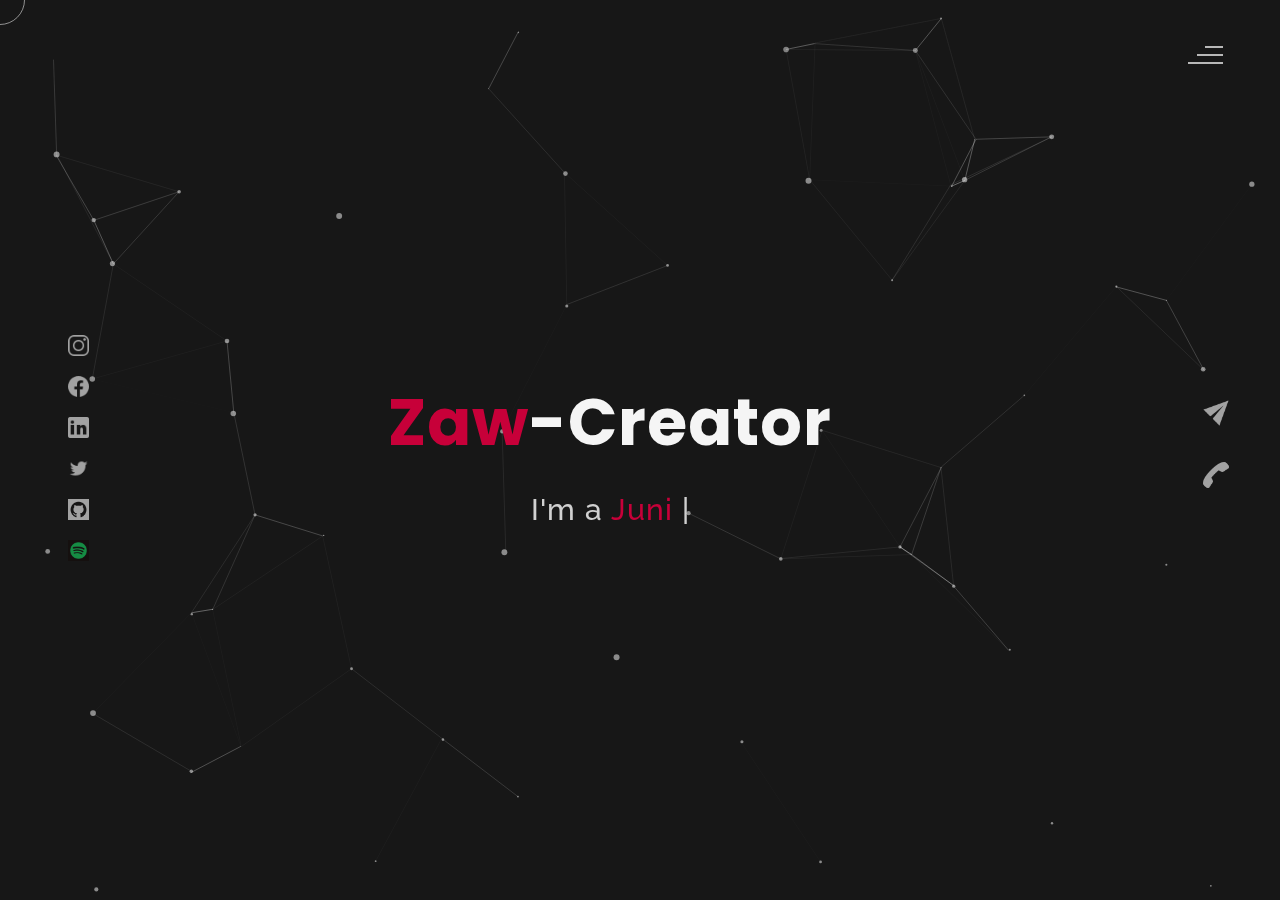
<file: index.html>
<!DOCTYPE html>
<html lang="en">
<head>
    <meta charset="UTF-8">
    <meta name="viewport" content="width=device-width, initial-scale=1.0">
    


    <title>Zaw-Creator Portfolio</title>
  <!--favicon-img--> 
   <link rel="icon" type="image/png" href="images/thumbnail.gif">
   <!--favicon-img-->
   <!--main css file should not be removed -->
    <link rel="stylesheet" href="css/index.css">
    <!--main css file-->
    <script src="https://cdnjs.cloudflare.com/ajax/libs/gsap/3.2.6/gsap.min.js"></script>
</head>
<body>
    <!--contains all the div-->
    <div id="all">
    <!--mouse  follower-->
        <div class="cursor"></div>
    <!--mouse  follower-->
    <!--loader-->
        <div id="loader">
            <span class="color">Zaw</span>Creator
        </div>
    <!--loader-end-->
    <!--link-screen-->
        <div id="breaker">
        </div>
        <div id="breaker-two">
        </div>
    <!--link-screen-->
        <!--Main-Section-->
        <!--Navigator-fullscreen-->
        <div id="navigation-content">
            <!-- <div class="logo">
                <img src="images/willy wonka logo.png" alt="logo">
            </div> -->
            <div class="navigation-close">
                <span class="close-first"></span>
                <span class="close-second"></span>
            </div>
            <div class="navigation-links">
                <a href="#" data-text="HOME" id="home-link" >HOME</a>
                <a href="#" data-text="ABOUT" id="about-link" >ABOUT</a>
                <!-- <a href="#" data-text="BLOG" id="blog-link" >BLOG</a> -->
                <a href="#" data-text="PORTFOLIO" id="portfolio-link" >PORTFOLIO</a>
                <a href="#" data-text="CONTACT" id="contact-link" >CONTACT</a>
                <a href="spotify.html" data-text="SPOTIFY" id="contact-link" >SPOTIFY</a>

            </div>
        </div>
        <!--Navigator-Fullscreen END-->
          <!--Home Page-->
        <!--Menubar-->
        <div id="navigation-bar">
            <!-- <img src="images/willy wonka logo.png" alt="logo"> -->
            <div class="menubar">
                <span class="first-span"></span>
                <span class="second-span"></span>
                <span class="third-span"></span>
            </div>
        </div>
        <!--Menubar End-->
          <!--Header-->
        <div id="header">
            <div id="particles"></div>
              <!--Social Media Links-->
            <div class="social-media-links">
               <a href="zaw-creator.github.io"><img src="images/instagram logo.png" class="social-media" alt="instagram-logo"></a><!--Your instagram homepage link inser in place of "#"-->
                <a href="https://www.facebook.com/han.zaw.792740"><img src="images/facebook logo.png" class="social-media" alt="facebook-logo"></a>
                <a href="https://www.linkedin.com/in/han-htoo-zaw-450b29253/"><img src="images/linkedin logo.png" class="social-media" alt="linkedin-logo"></a>
                <a href="https://twitter.com/Zawcreator"><img src="images/twitter logo.png" class="social-media" alt="twitter-logo"></a>
                <a href="https://github.com/zaw-creator"><img src="images/github.png" class="social-media" alt="github-logo"></a>
                <a href="https://open.spotify.com/user/it74p8hem7s8m9d3by52cmsfx?si=974b2f06ff6f4271"><img src="images/spotify2.png" class="social-media" alt="Spotify-logo"></a>


            </div>
            <!--Social Media Links end-->
            <div class="header-content">
                <div class="header-content-box">
                <div class="firstline"><span class="color">Zaw</span>-Creator</div>
                <div class="secondline">
                I'm a
            <span class="txt-rotate color" data-period="1200"data-rotate='[ " Junior Web-dev.", "UI/UX designer.", " Freelancer." ]'></span>
            <span class="slash">|</span>
        </div>
                    <div class="contact">
                <a href="Mailto:hanhtoozaw362@gmail.com"><img src="images/mail.png" alt="email-pic" class="contactpic"></a><!--Your email Id write in place of "#"-->
                <a href="Tel:+959450244925"><img src="images/call.png" alt="phone-pic" class="contactpic"></a><!--Your telephone number Id write in place of "#"-->
                    </div>    
            </div>
            </div>
            <!--header image-->
            <div class="header-image">
            <!-- <img src="images/man.jpg" alt="logo"> -->
            </div>
            <!--header image end-->
        </div>
           <!--Header End-->
        <!--HomePage End-->
        <!--Main-Section End-->
        <!--about-->
        <div id="about">
            <!-- <div class="color-changer">
            <div class="color-panel">
                <img src="images/gear.png" alt="">
            </div>
            <div class="color-selector">
                <div class="heading">Custom Colors</div>
                <div class="colors">
                    <ul >
                    <li>
                        <a href="#0" class="color-red " title="color-red"></a>
                    </li>
                    <li>
                        <a href="#0" class="color-purple" title="color-purple"></a>
                    </li>
                    <li>
                        <a href="#0" class="color-malt" title="color-malt"></a>
                    </li>
                    <li>
                        <a href="#0" class="color-green" title="color-green"></a>
                    </li>
                    <li>
                        <a href="#0" class="color-blue" title="color-blue"></a>
                    </li>
                    <li>
                        <a href="#0" class="color-orange" title="color-orange"></a>
                    </li>
                    </ul>
                </div>
            </div>
            </div> -->
            <!--about content-->
            <div id="about-content">
                <div class="about-header">
                    About <span class="color">Me</span>
                    <span class ="header-caption">Get to Know <span class="color"> me.</span></span>
                </div>
                <div class="about-main">
            <div class="about-first-paragraph wow">
            <!--about description-->
               <span class="about-first-line">
                    I'm creative 
                    <span class="color">web developer</span>
                     based in Yangon , Myanmar </span>
                     <br>
               <span class="about-second-line"> I am excited to be embarking on a career in a field that offers so much opportunity for growth and creativity. With a strong foundation in programming languages such as HTML, CSS, and JavaScript</span>
               <div class="cv">
                <a href="images/cv.pdf"><button>Download <span class="colors">CV</span></button></a>
            </div>
            </div>
            <!--about picture-->
            <div class="about-img">
                <img src="images/about.svg" alt="Your Image" >
            </div>
            </div>
    
            </div>
            <!--services start-->
            <div id="services">
                <!-- <div class="color-changer">
                    <div class="color-panel">
                        <img src="images/gear.png" alt="">
                    </div>
                    <div class="color-selector">
                        <div class="heading">Custom Colors</div>
                        <div class="colors">
                            <ul >
                            <li>
                                <a href="#0" class="color-red " title="color-red"></a>
                            </li>
                            <li>
                                <a href="#0" class="color-purple" title="color-purple"></a>
                            </li>
                            <li>
                                <a href="#0" class="color-malt" title="color-malt"></a>
                            </li>
                            <li>
                                <a href="#0" class="color-green" title="color-green"></a>
                            </li>
                            <li>
                                <a href="#0" class="color-blue" title="color-blue"></a>
                            </li>
                            <li>
                                <a href="#0" class="color-orange" title="color-orange"></a>
                            </li>
                            </ul>
                        </div>
                    </div>
                    </div> -->
            <!--services header-->
                    <div class="services-heading wow">
                        <span class="color">My</span> Services
                    </div>
            <!--services header end-->
            <!--services content-->
                    <div class="services-content">
                           <div class="service-one service wow">
                               <div class="service-img">
                               <img src="images/coding.png" alt="service-one">
                               </div>
                               <div class="service-description">
                                <h2>Web Designing</h2>
                                <p>I can create the layout and design of a website based on the client's needs and preferences. This involves selecting the color scheme, typography, and other visual elements of the site.</p>
                               </div>
                           </div>
                           <div class="service-two service wow">
                               <div class="service-img">
                               <img src="images/instagram.png" alt="service-two">
                               </div>
                               <div class="service-description">
                                <h2>Front-end Development</h2>
                                <p>Build the front-end of a website, which is what users see and interact with. This includes developing the HTML, CSS, and JavaScript code to create the user interface.</p>
                               </div>
                           </div>
                           <div class="service-three service wow">
                            <div class="service-img">
                               <img src="images/bulb.png" alt="service-three">
                            </div>
                            <div class="service-description">
                                <h2>Website maintenance</h2>
                                <p>Provide ongoing website maintenance services to ensure that the site is up-to-date, secure, and functioning properly. This includes updating software and plugins, fixing bugs, and troubleshooting issues.</p>
                            </div>
                        </div>
                    </div>
            </div>
            <!--services content end-->
            <!--services end-->
            <div id="skills">
                <div class="skills-header">
                     My <span class="color"> Skills</span>
                </div>
                <div class="skills-content " style="text-align: center;">
                    <div class="skill-html skill">
                        <div class="skill-text">
                    <div class="html">
                        HTML/CSS
                    </div>
                        </div>
                    <div class="html-prog wow prog">
                 <div class="html-progress wow">95%</div>
                    </div>
                    </div>
                    <div class="skill-html skill">
                        <div class="skill-text">
                    <div class="html">
                      Javascript
                    </div>
                        </div>
                    <div class="html-prog wow prog">
                 <div class="js-progress wow">85%</div>
                    </div>
                    </div>
                    <div class="skill-html skill">
                        <div class="skill-text">
                    <div class="html">
                        Blender
                    </div>
                        </div>
                    <div class="html-prog wow prog">
                 <div class="adobe-progress wow">92%</div>
                    </div>
                    </div>
                    <div class="skill-html skill">
                        <div class="skill-text">
                    <div class="html">
                        PHP
                    </div>
                        </div>
                    <div class="html-prog wow prog">
                 <div class="php-progress wow">85%</div>
                    </div>
                    </div>
                    <div class="skill-html skill">
                        <div class="skill-text">
                    <div class="html">
                        JQuery
                    </div>
                        </div>
                    <div class="html-prog wow prog">
                 <div class="jquery-progress wow">84%</div>
                    </div>
                    </div>
                    <div class="skill-html skill">
                        <div class="skill-text">
                    <div class="html">
                        SQL
                    </div>
                        </div>
                    <div class="html-prog wow prog">
                 <div class="seo-progress wow">90%</div>
                    </div>
                    </div>
                </div>
            </div>
    <!--copyright-section You Can Remove After Downloading-->
            <div class="footer">
             <div class="footer-text">
                 <img src="./images/copyright.png" alt="copyright-img" class="images" height="14px"> Zaw-Creator
             </div>
            </div>
    <!--copyright-section-->
        </div>
        <!--about end-->
        <!--portfolio-->
        <div id="portfolio">
            <!-- <div class="color-changer">
                <div class="color-panel">
                    <img src="images/gear.png" alt="">
                </div>
                <div class="color-selector">
                    <div class="heading">Custom Colors</div>
                    <div class="colors">
                        <ul >
                        <li>
                            <a href="#0" class="color-red " title="color-red"></a>
                        </li>
                        <li>
                            <a href="#0" class="color-purple" title="color-purple"></a>
                        </li>
                        <li>
                            <a href="#0" class="color-malt" title="color-malt"></a>
                        </li>
                        <li>
                            <a href="#0" class="color-green" title="color-green"></a>
                        </li>
                        <li>
                            <a href="#0" class="color-blue" title="color-blue"></a>
                        </li>
                        <li>
                            <a href="#0" class="color-orange" title="color-orange"></a>
                        </li>
                        </ul>
                    </div>
                </div>
                </div> -->
            <div class="portfolio-header"> <span class="color"> My </span> Portfolio
            <span class ="header-caption"> Some Of My <span class="color"> Works</span></span></div>
             <div id="portfolio-content">
                 <div class="portfolio portfolio-first">
                     <div class="portfolio-image">
                        <img src="images/app1.jpg" alt="portfolio-first">
                     </div>
                     <div class="portfolio-text">
                         <h2>App Idea</h2>
                         <p>App idea  is the process of promoting and advertising a new mobile application to potential users and stakeholders, with the aim of generating interest, downloads, and user engagement. Effective app idea marketing involves identifying target audiences, developing a unique value proposition, creating compelling messaging and visuals, leveraging social media and other digital channels, and measuring and optimizing campaign performance.
                            View project is currently unavaliable.
                         </p>
                         <div class="button"><a href="#"><button><span class="index"> View Project<i class="gg-arrow-right"></i></span></button></a></div>
                     </div>
                 </div>
                 <div class="portfolio portfolio-second">
                    <div class="portfolio-image">
                        <img src="images/team-up.png" alt="portfolio-second">
                    </div>
                    <div class="portfolio-text">
                        <h2>Web Designing</h2>
                        <p>I approach every web design project with a user-centered mindset, focusing on creating a seamless and engaging experience that can help achieve the goals and objectives of my clients.
                            My web design process combines research, strategy, and creativity, to deliver visually appealing and functional websites that can stand out in a crowded digital landscape.</p>
                        <div class="button"><a href="https://team-up.onrender.com/"><button><span class="index"> View Project<i class="gg-arrow-right"></i></span></button></a></div>
                    </div>
                </div>
             
                <div class="portfolio portfolio-third">
                    <div class="portfolio-image">
                        <img src="images/figma.png" alt="portfolio-third">
                    </div>
                    <div class="portfolio-text">
                        <h2>UI Designing</h2>
                        <p>I believe that great UI design is about more than just aesthetics, it's about creating a seamless and intuitive experience that can enhance usability, engagement, and brand recognition.
                            I specialize in designing user interfaces that are simple, functional, and visually appealing, that can create a memorable and enjoyable experience for users across different platforms and devices.
                        </p>
                        <div class="button"><a href="image.png"><button><span class="index"> View Project<i class="gg-arrow-right"></i></span></button></a></div>
                    </div>
                </div>
                <div class="portfolio portfolio-fourth">
                    <div class=" portfolio-image">
                        <img src="images/blender.png
                        " alt="portfolio-fourth">
                    </div>
                    <div class="portfolio-text">
                        <h2>Wow Graphics</h2>
                        <p>I have some experience in drawing 3D design and animating them using blender.For this part the view project won't be avaliable currently.</p>
                        <div class="button"><a href="#"><button><span class="index"> View Project<i class="gg-arrow-right"></i></span></button></a></div>
                    </div>
                </div>
                 </div>
                    <!--copyright-section You Can Remove After Downloading-->
            <div class="footer">
                <div class="footer-text">
                    <img src="./images/copyright.png" alt="copyright-img" class="images" height="14px">Zaw-Creator
                </div>
               </div>
       <!--copyright-section-->
             </div>
        <!--portfolio end-->
        <!--blog-->
        <div id="blog">
            <!-- <div class="color-changer">
                <div class="color-panel">
                    <img src="images/gear.png" alt="">
                </div>
                <div class="color-selector">
                    <div class="heading">Custom Colors</div>
                    <div class="colors">
                        <ul >
                        <li>
                            <a href="#0" class="color-red " title="color-red"></a>
                        </li>
                        <li>
                            <a href="#0" class="color-purple" title="color-purple"></a>
                        </li>
                        <li>
                            <a href="#0" class="color-malt" title="color-malt"></a>
                        </li>
                        <li>
                            <a href="#0" class="color-green" title="color-green"></a>
                        </li>
                        <li>
                            <a href="#0" class="color-blue" title="color-blue"></a>
                        </li>
                        <li>
                            <a href="#0" class="color-orange" title="color-orange"></a>
                        </li>
                        </ul>
                    </div>
                </div>
                </div> -->
        <div class="blog-header"> Blogs</span>
            <span class ="header-caption"> My Latest <span class="color"> blog posts.</span></span></div>
            <div class="blog-content">
                 <div class="blogs">
                     <a href="#">
                     <div class="img">
                        <img src="images/post-one.jpg" alt="blog-one">
                        <div class="blog-date">8 May,20</div>
                     </div>
                     <div class="blog-text">
                         <h3>Harleys In Hawaai</h3>
                         <p>Lorem ipsum dolor sit amet consectetur adipisicing elit. Possimus alias dolore recusandae illum, corrupti quo 
                             veniam saepe aliquid! Quis voluptates ratione consequuntur vel, perferendis cum provident? Magnam fugiat voluptas
                              libero.</p>
                     </div></a>
                 </div>      
                 <div class="blogs">
                    <a href="#">
                    <div class="img">
                        <img src="images/post-two.jpg" alt="blog-two">
                        <div class="blog-date">16 Jan,20</div>
                    </div>
                    <div class="blog-text">
                        <h3>Key To Be Productive</h3>
                        <p>Lorem ipsum dolor, sit amet consectetur adipisicing elit. Incidunt maiores, 
                            recusandae cupiditate ducimus a non tempora, architecto obcaecati eaque ipsum assumenda harum dolorum iusto tenetur
                             eius eligendi dolor magnam sit!</p>
                    </div></a>
                </div>      
                <div class="blogs">
                    <a href="#">
                    <div class="img">
                        <img src="images/post-three.jpg" alt="blog-three">
                        <div class="blog-date">30 Nov,19</div>
                    </div>
                    <div class="blog-text">
                        <h3>Caffeine Addict</h3>
                        <p>Lorem ipsum, dolor sit amet consectetur adipisicing elit. Nemo nostrum impedit 
                            ipsam perspiciatis ratione sapiente quasi optio reprehenderit, labore consequuntur suscipit cum quas.
                             Officiis dolorem asperiores, ut necessitatibus quas doloremque?</p>
                    </div></a>
                </div>
                <div class="blogs">
                    <a href="#">
                    <div class="img">
                        <img src="images/post-four.jpg" alt="blog-four">
                        <div class="blog-date">6 Jul,19</div>
                    </div>
                    <div class="blog-text">
                        <h3>Web Development</h3>
                        <p>Lorem ipsum dolor sit amet consectetur adipisicing elit. Dolorem, veniam ratione quam vitae,
                             quibusdam explicabo rem debitis velit ipsa repellat, impedit nulla fuga? Amet corporis praesentium quae.
                              Sed, quibusdam necessitatibus.</p>
                    </div></a>
                </div>  
                <div class="blogs">
                    <a href="#">
                    <div class="img">
                        <img src="images/post-five.jpg" alt="blog-five">
                        <div class="blog-date">1 Jun,19</div>
                    </div>
                    <div class="blog-text">
                        <h3>Work From Home</h3>
                        <p>Lorem ipsum dolor sit amet consectetur adipisicing elit. Fuga sunt eum necessitatibus rem 
                            dignissimos nulla mollitia cumque, provident officiis non vitae? Animi aut doloremque illum, soluta hic minus 
                            sint explicabo..</p>
                    </div></a>
                </div>  
                <div class="blogs">
                    <a href="#">
                    <div class="img">
                        <img src="images/post-six.jpg" alt="blog-six">
                        <div class="blog-date">28 Feb,19</div>
                    </div>
                    <div class="blog-text">
                        <h3>Business Trip</h3>
                        <p>Lorem ipsum dolor sit amet consectetur adipisicing elit. Explicabo tempora dolorum fuga ratione, unde, 
                            ex quaerat iste numquam nemo nihil nobis rem sint quia recusandae dignissimos quos ut rerum nam.</p>
                    </div></a>
                </div>        
            </div>
               <!--copyright-section You Can Remove After Downloading-->
               <div class="footer">
                <div class="footer-text">
                    <img src="./images/copyright.png" alt="copyright-img" class="images" height="14px"> Zaw-Creator
                </div>
               </div>
       <!--copyright-section-->
        </div>
        <!--blog end-->
        <!--contact-->
     <div id="contact">
        <!-- <div class="color-changer">
            <div class="color-panel">
                <img src="images/gear.png" alt="">
            </div>
            <div class="color-selector">
                <div class="heading">Custom Colors</div>
                <div class="colors">
                    <ul >
                    <li>
                        <a href="#0" class="color-red " title="color-red"></a>
                    </li>
                    <li>
                        <a href="#0" class="color-purple" title="color-purple"></a>
                    </li>
                    <li>
                        <a href="#0" class="color-malt" title="color-malt"></a>
                    </li>
                    <li>
                        <a href="#0" class="color-green" title="color-green"></a>
                    </li>
                    <li>
                        <a href="#0" class="color-blue" title="color-blue"></a>
                    </li>
                    <li>
                        <a href="#0" class="color-orange" title="color-orange"></a>
                    </li>
                    </ul>
                </div>
            </div>
            </div> -->
         <div class="contact-header">Contact <span class="color"> Me</span>
        <div class="contact-header-caption"> <span class="color"> Get</span> In Touch.</div></div>
        <div class="contact-content">
            <!--Contact form-->
             <div class="contact-form">
                 <div class="form-header">
                     Message Me
                 </div>
                 <form id="myForm" action="#">
                    <div class="input-line">
                        <input  id="name" type="text" placeholder="Name" class="input-name">
                        <input id="email" type="email" placeholder="Email"  class="input-name">
                    </div>
                    <input type="text" id="subject" placeholder="subject" class="input-subject">
                    <textarea id ="body" class="input-textarea" placeholder="message"></textarea>
                    <button type="button" id ="submit" value="send">Submit</button>
                 </form>
               
             </div>
            <!--Contact form-->
            <!--Contact information-->
             <div class="contact-info">
                <div class="contact-info-header">
                    Contact Info
                </div>
                <div class="contact-info-content">
                <div class="contect-info-content-line">
                    <img src="./images/icon-name.png" class="icon" alt="name-icon">
                    <div class="contact-info-icon-text">
                        <h6>Name</h6>
                        <p>Han Htoo Zaw</p>
                  </div>
                </div>
                <div class="contect-info-content-line">
                  <img src="./images/icon-location.png" class="icon" alt="location-icon">
                  <div class="contact-info-icon-text">
                      <h6>Location</h6>
                      <p>Yangon,Myanmar</p>
                </div>
              </div>
              <div class="contect-info-content-line">
                  <img src="./images/icon-phone.png" class="icon" alt="phone-icon">
                  <div class="contact-info-icon-text">
                      <h6>Call</h6>
                      <p>+959450244925</p>
                </div>
              </div>
              
              <div class="contect-info-content-line">
                  <img src="./images/icon-email.png" class="icon" alt="email-icon">
                  <div class="contact-info-icon-text">
                      <h6>Email</h6>
                      <p>hanhtoozaw362@gmail.com</p>
                </div>
              </div>
                </div>
            <!--Contact information end-->
           </div>
        </div>
                    <!--copyright-section You Can Remove After Downloading-->
                    <div class="footer">
                        <div class="footer-text">
                            <img src="./images/copyright.png" alt="copyright-img" class="images" height="14px"> Zaw-Creator
                        </div>
                       </div>
               <!--copyright-section-->
     </div>
        <!--contact end-->
    </div>
    <!--all the divisions-->
    <script src="js/jquery.min.js"></script>
    <script src="js/particles.js"></script>
    <script src="js/particles.min.js"></script>
    <script src="js/index.js"></script>
    <!--particles script-->
    <script>
  particlesJS("particles", {"particles":{"number":{"value":40,"density":{"enable":true,"value_area":800}},"color":{"value":"#ffffff"},"shape":{"type":"circle","stroke":{"width":0,"color":"#000000"},"polygon":{"nb_sides":5},"image":{"src":"img/github.svg","width":100,"height":100}},"opacity":{"value":0.5,"random":false,"anim":{"enable":false,"speed":1,"opacity_min":0.1,"sync":false}},"size":{"value":3,"random":true,"anim":{"enable":false,"speed":40,"size_min":0.1,"sync":false}},"line_linked":{"enable":true,"distance":150,"color":"#ffffff","opacity":0.4,"width":1},"move":{"enable":true,"speed":6,"direction":"none","random":false,"straight":false,"out_mode":"out","bounce":false,"attract":{"enable":false,"rotateX":600,"rotateY":1200}}},"interactivity":{"detect_on":"canvas","events":{"onhover":{"enable":true,"mode":"repulse"},"onclick":{"enable":true,"mode":"push"},"resize":true},"modes":{"grab":{"distance":400,"line_linked":{"opacity":1}},"bubble":{"distance":400,"size":40,"duration":2,"opacity":8,"speed":3},"repulse":{"distance":200,"duration":0.4},"push":{"particles_nb":4},"remove":{"particles_nb":2}}},"retina_detect":true});
    </script>

</body>
</html>
</file>
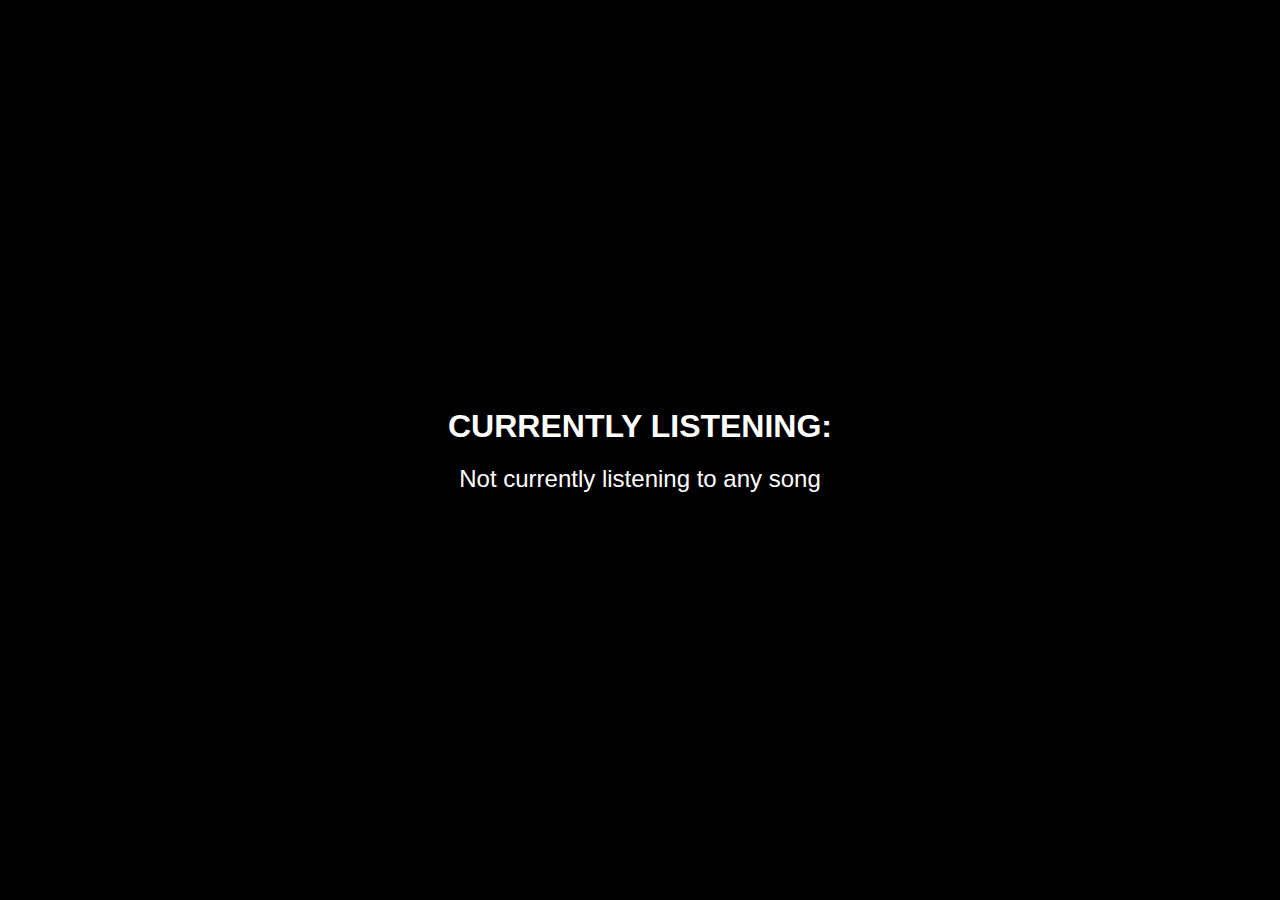
<file: spotify.html>
<!DOCTYPE html>
<html lang="en">
<head>
  <meta charset="UTF-8">
  <meta name="viewport" content="width=device-width, initial-scale=1.0">
  <link rel="icon" type="image/png" href="images/thumbnail.gif">
  <link rel="stylesheet" href="css/index.css">
  <script src="https://cdnjs.cloudflare.com/ajax/libs/gsap/3.2.6/gsap.min.js"></script>
  <title>My Portfolio</title>
  <style>
    body {
      background-color: #000000;
      color: #FFFFFF;
      margin: 0;
      padding: 0;
      font-family: Arial, sans-serif;
      display: flex;
      align-items: center;
      justify-content: center;
      height: 100vh;
      box-sizing: border-box;
      overflow: hidden;
    }
    
    h2 {
      font-size: 32px;
      margin: 0;
      text-transform: uppercase;
      text-align: center;
    }
    
    p {
      font-size: 24px;
      margin: 0;
      text-align: center;
    }
    
    #song-container {
      display: flex;
      flex-direction: column;
      align-items: center;
      padding: 20px;
      max-width: 100%;
      box-sizing: border-box;
      text-align: center;
    }

    #song-name, #artist-name {
      font-weight: bold;
      font-size: 36px;
      text-align: center;
      margin-top: 20px;
      word-wrap: break-word;
    }

    #album-art {
      width: 300px;
      height: 300px;
      margin-top: 20px;
      background-size: cover;
      background-repeat: no-repeat;
      background-position: center;
      border-radius: 10px;
    }

    .hidden {
      display: none;
    }

    #no-song {
      font-size: 24px;
      margin-top: 20px;
      text-align: center;
    }

    /* Loading Spinner */
    #loading {
      border: 8px solid #f3f3f3; /* Light grey */
      border-top: 8px solid #3498db; /* Blue */
      border-radius: 50%;
      width: 60px;
      height: 60px;
      animation: spin 1s linear infinite;
      margin-top: 20px;
    }

    @keyframes spin {
      0% { transform: rotate(0deg); }
      100% { transform: rotate(360deg); }
    }
  </style>
</head>
<body>
  <div id="song-container">
    <h2>Currently Listening:</h2>
    <div id="loading"></div>
    <p id="no-song" class="hidden">Not currently listening to any song</p>
    <p id="song-name" class="hidden"></p>
    <p id="artist-name" class="hidden"></p>
    <div id="album-art" class="hidden"></div>
  </div>

  <script>
    const songName = document.getElementById("song-name");
    const artistName = document.getElementById("artist-name");
    const albumArt = document.getElementById("album-art");
    const noSong = document.getElementById("no-song");
    const loading = document.getElementById("loading");

    const clientId = "e1ba04a31af749c58b9274866129d60c";
    const clientSecret = "194eabe701774459a7b79ca19d127b8d";
    const refreshToken = "AQAOFZCR6u3TlBfyVwAWADWHdVBcf9pdflxONLAJt7kRhh-vQnoQWZRdXXgqghs5D6W-Xr8MkLHTU__VgL6op-jXWCkKxAThvYXVzDHti1Tg0i3b1dM4FlqRDrvwetGGz8Y";

    let accessToken;
    let isInitialLoad = true;

    function refreshAccessToken() {
      fetch('https://accounts.spotify.com/api/token', {
        method: 'POST',
        headers: {
          'Authorization': 'Basic ' + btoa(clientId + ':' + clientSecret),
          'Content-Type': 'application/x-www-form-urlencoded'
        },
        body: 'grant_type=refresh_token&refresh_token=' + refreshToken
      })
      .then(response => response.json())
      .then(data => {
        accessToken = data.access_token;
        setTimeout(refreshAccessToken, (data.expires_in - 60) * 1000);
      })
      .catch(error => console.error("Error refreshing access token:", error));
    }

    refreshAccessToken();

    function updateCurrentlyPlaying() {
      if (isInitialLoad) {
        showLoading();
      }

      fetch("https://api.spotify.com/v1/me/player/currently-playing?market=US", {
        headers: {
          "Authorization": `Bearer ${accessToken}`
        }
      })
      .then(response => {
        if (response.status === 204 || response.status === 200 && !response.ok) {
          showNoSong();
          return null;
        } else {
          return response.json();
        }
      })
      .then(data => {
        if (data && data.is_playing) {
          showCurrentSong(data);
        } else {
          showNoSong();
        }

        // Stop showing the loading spinner after the first fetch
        isInitialLoad = false;
      })
      .catch(error => {
        console.error("Error fetching currently playing song:", error);
        showNoSong();
      });
    }

    function showLoading() {
      loading.classList.remove('hidden');
      songName.classList.add('hidden');
      artistName.classList.add('hidden');
      albumArt.classList.add('hidden');
      noSong.classList.add('hidden');
    }

    function showNoSong() {
      loading.classList.add('hidden');
      songName.classList.add('hidden');
      artistName.classList.add('hidden');
      albumArt.classList.add('hidden');
      noSong.classList.remove('hidden');
    }

    function showCurrentSong(data) {
      loading.classList.add('hidden');
      noSong.classList.add('hidden');
      songName.classList.remove('hidden');
      artistName.classList.remove('hidden');
      albumArt.classList.remove('hidden');

      songName.innerText = data.item.name;
      artistName.innerText = data.item.artists[0].name;
      albumArt.style.backgroundImage = `url(${data.item.album.images[0].url})`;
    }

    setInterval(updateCurrentlyPlaying, 5000);

    // Initial call to load data
    updateCurrentlyPlaying();
  </script>
</body>
</html>
</file>
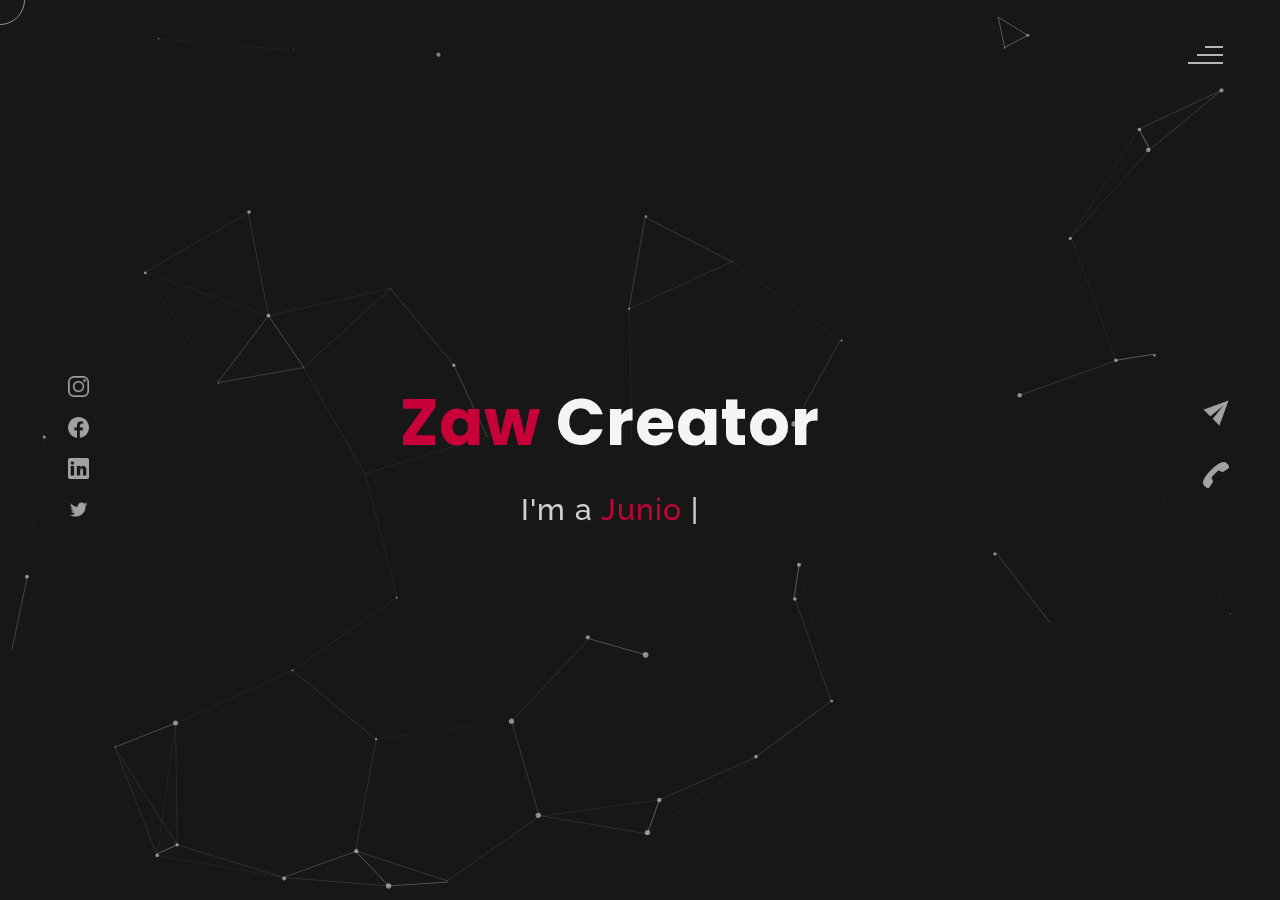
<file: themes/theme-particle.html>
<!DOCTYPE html>
<html lang="en">
<head>
    <meta charset="UTF-8">
    <meta name="viewport" content="width=device-width, initial-scale=1.0">
    <!-- <meta name="description" content="Willy Wonkas - Personal Portfolio Website Template" />
	<meta name="keywords" content="blog, business card, creative, creative portfolio, cv theme, online resume, personal, portfolio, professional cv, responsive portfolio, resume, resume theme, vcard" />
	<meta name="author" content="willy wonka" /> -->
    <title>Zaw-Creator Portfolio</title>
  <!--favicon-img--> 
   <link rel="icon" type="image/png" href="images/favicon.png">
   <!--favicon-img-->
   <!--main css file should not be removed -->
    <link rel="stylesheet" href="css/index.css">
    <!--main css file-->
    <script src="https://cdnjs.cloudflare.com/ajax/libs/gsap/3.2.6/gsap.min.js"></script>
</head>
<body>
    <!--contains all the div-->
    <div id="all">
    <!--mouse  follower-->
        <div class="cursor"></div>
    <!--mouse  follower-->
    <!--loader-->
        <div id="loader">
            <span class="color">Zaw</span>Creator
        </div>
    <!--loader-end-->
    <!--link-screen-->
        <div id="breaker">
        </div>
        <div id="breaker-two">
        </div>
    <!--link-screen-->
        <!--Main-Section-->
        <!--Navigator-fullscreen-->
        <div id="navigation-content">
            <div class="logo">
                <!-- <img src="images/willy wonka logo.png" alt="logo"> -->
            </div>
            <div class="navigation-close">
                <span class="close-first"></span>
                <span class="close-second"></span>
            </div>
            <div class="navigation-links">
                <a href="#" data-text="HOME" id="home-link" >HOME</a>
                <a href="#" data-text="ABOUT" id="about-link" >ABOUT</a>
                <a href="#" data-text="BLOG" id="blog-link" >BLOG</a>
                <a href="#" data-text="PORTFOLIO" id="portfolio-link" >PORTFOLIO</a>
                <a href="#" data-text="CONTACT" id="contact-link" >CONTACT</a>
            </div>
        </div>
        <!--Navigator-Fullscreen END-->
          <!--Home Page-->
        <!--Menubar-->
        <div id="navigation-bar">
            <!-- <img src="images/willy wonka logo.png" alt="logo"> -->
            <div class="menubar">
                <span class="first-span"></span>
                <span class="second-span"></span>
                <span class="third-span"></span>
            </div>
        </div>
        <!--Menubar End-->
          <!--Header-->
        <div id="header">
            <div id="particles"></div>
              <!--Social Media Links-->
            <div class="social-media-links">
               <a href="#"><img src="images/instagram logo.png" class="social-media" alt="instagram-logo"></a><!--Your instagram homepage link inser in place of "#"-->
                <a href="#"><img src="images/facebook logo.png" class="social-media" alt="facebook-logo"></a>
                <a href="#"><img src="images/linkedin logo.png" class="social-media" alt="linkedin-logo"></a>
                <a href="#"><img src="images/twitter logo.png" class="social-media" alt="twitter-logo"></a>

            </div>
            <!--Social Media Links end-->
            <div class="header-content">
                <div class="header-content-box">
                <div class="firstline"><span class="color">Zaw </span>Creator</div>
                <div class="secondline">
                I'm a
            <span class="txt-rotate color" data-period="1200"data-rotate='[ "Junior Web-dev.", " UI/UX Designer.", " Freelancer." ]'></span>
            <span class="slash">|</span>
        </div>
                    <div class="contact">
                <a href="Mailto:hanhtoozaw362@gmail.com"><img src="images/mail.png" alt="email-pic" class="contactpic"></a><!--Your email Id write in place of "#"-->
                <a href="Tel:+959450244925"><img src="images/call.png" alt="phone-pic" class="contactpic"></a><!--Your telephone number Id write in place of "#"-->
                    </div>    
            </div>
            </div>
            <!--header image-->
            <div class="header-image">
            <!-- <img src="images/man.jpg" alt="logo"> -->
            </div>
            <!--header image end-->
        </div>
           <!--Header End-->
        <!--HomePage End-->
        <!--Main-Section End-->
        <!--about-->
        <div id="about">
            <div class="color-changer">
            <div class="color-panel">
                <img src="images/gear.png" alt="">
            </div>
            <div class="color-selector">
                <div class="heading">Custom Colors</div>
                <div class="colors">
                    <ul >
                    <li>
                        <a href="#0" class="color-red " title="color-red"></a>
                    </li>
                    <li>
                        <a href="#0" class="color-purple" title="color-purple"></a>
                    </li>
                    <li>
                        <a href="#0" class="color-malt" title="color-malt"></a>
                    </li>
                    <li>
                        <a href="#0" class="color-green" title="color-green"></a>
                    </li>
                    <li>
                        <a href="#0" class="color-blue" title="color-blue"></a>
                    </li>
                    <li>
                        <a href="#0" class="color-orange" title="color-orange"></a>
                    </li>
                    </ul>
                </div>
            </div>
            </div>
            <!--about content-->
            <div id="about-content">
                <div class="about-header">
                    About <span class="color">Me</span>
                    <span class ="header-caption">Get to Know <span class="color"> me.</span></span>
                </div>
                <div class="about-main">
            <div class="about-first-paragraph wow">
            <!--about description-->
               <span class="about-first-line">
                    I'm creative 
                    <span class="color">web developer</span>
                     based in New York , USA </span>
                     <br>
               <span class="about-second-line"> With 20 years of experience as a professional Web developer, I have acquired the skills and knowledge necessary to make your project a success. I enjoy every step while working.</span>
               <div class="cv">
                <a href="#"><button>Download <span class="colors">CV</span></button></a>
            </div>
            </div>
            <!--about picture-->
            <div class="about-img">
                <img src="images/about.jpg" alt="Your Image">
            </div>
            </div>
    
            </div>
            <!--services start-->
            <div id="services">
                <div class="color-changer">
                    <div class="color-panel">
                        <img src="images/gear.png" alt="">
                    </div>
                    <div class="color-selector">
                        <div class="heading">Custom Colors</div>
                        <div class="colors">
                            <ul >
                            <li>
                                <a href="#0" class="color-red " title="color-red"></a>
                            </li>
                            <li>
                                <a href="#0" class="color-purple" title="color-purple"></a>
                            </li>
                            <li>
                                <a href="#0" class="color-malt" title="color-malt"></a>
                            </li>
                            <li>
                                <a href="#0" class="color-green" title="color-green"></a>
                            </li>
                            <li>
                                <a href="#0" class="color-blue" title="color-blue"></a>
                            </li>
                            <li>
                                <a href="#0" class="color-orange" title="color-orange"></a>
                            </li>
                            </ul>
                        </div>
                    </div>
                    </div>
            <!--services header-->
                    <div class="services-heading wow">
                        <span class="color">My</span> Services
                    </div>
            <!--services header end-->
            <!--services content-->
                    <div class="services-content">
                           <div class="service-one service wow">
                               <div class="service-img">
                               <img src="images/coding.png" alt="service-one">
                               </div>
                               <div class="service-description">
                                <h2>Web Designing</h2>
                                <p>Lorem ipsum dolor sit amet consectetur adipisicing elit. Quod quibusdam possimus</p>
                               </div>
                           </div>
                           <div class="service-two service wow">
                               <div class="service-img">
                               <img src="images/instagram.png" alt="service-two">
                               </div>
                               <div class="service-description">
                                <h2>Social Media</h2>
                                <p>Lorem ipsum dolor sit amet consectetur adipisicing elit. Quod quibusdam possimus</p>
                               </div>
                           </div>
                           <div class="service-three service wow">
                            <div class="service-img">
                               <img src="images/bulb.png" alt="service-three">
                            </div>
                            <div class="service-description">
                                <h2>Creative Design</h2>
                                <p>Lorem ipsum dolor sit amet consectetur adipisicing elit. Quod quibusdam possimus</p>
                            </div>
                        </div>
                    </div>
            </div>
            <!--services content end-->
            <!--services end-->
            <div id="skills">
                <div class="skills-header">
                     My <span class="color"> Skills</span>
                </div>
                <div class="skills-content " style="text-align: center;">
                    <div class="skill-html skill">
                        <div class="skill-text">
                    <div class="html">
                        HTML/CSS
                    </div>
                        </div>
                    <div class="html-prog wow prog">
                 <div class="html-progress wow">95%</div>
                    </div>
                    </div>
                    <div class="skill-html skill">
                        <div class="skill-text">
                    <div class="html">
                      Javascript
                    </div>
                        </div>
                    <div class="html-prog wow prog">
                 <div class="js-progress wow">90%</div>
                    </div>
                    </div>
                    <div class="skill-html skill">
                        <div class="skill-text">
                    <div class="html">
                        Adobe Ps
                    </div>
                        </div>
                    <div class="html-prog wow prog">
                 <div class="adobe-progress wow">83%</div>
                    </div>
                    </div>
                    <div class="skill-html skill">
                        <div class="skill-text">
                    <div class="html">
                        PHP
                    </div>
                        </div>
                    <div class="html-prog wow prog">
                 <div class="php-progress wow">87%</div>
                    </div>
                    </div>
                    <div class="skill-html skill">
                        <div class="skill-text">
                    <div class="html">
                        JQuery
                    </div>
                        </div>
                    <div class="html-prog wow prog">
                 <div class="jquery-progress wow">94%</div>
                    </div>
                    </div>
                    <div class="skill-html skill">
                        <div class="skill-text">
                    <div class="html">
                        SEO
                    </div>
                        </div>
                    <div class="html-prog wow prog">
                 <div class="seo-progress wow">84%</div>
                    </div>
                    </div>
                </div>
            </div>
    <!--copyright-section You Can Remove After Downloading-->
            <div class="footer">
             <div class="footer-text">
                 <img src="./images/copyright.png" alt="copyright-img" class="images" height="14px"> Willy Wonkas
             </div>
            </div>
    <!--copyright-section-->
        </div>
        <!--about end-->
        <!--portfolio-->
        <div id="portfolio">
            <div class="color-changer">
                <div class="color-panel">
                    <img src="images/gear.png" alt="">
                </div>
                <div class="color-selector">
                    <div class="heading">Custom Colors</div>
                    <div class="colors">
                        <ul >
                        <li>
                            <a href="#0" class="color-red " title="color-red"></a>
                        </li>
                        <li>
                            <a href="#0" class="color-purple" title="color-purple"></a>
                        </li>
                        <li>
                            <a href="#0" class="color-malt" title="color-malt"></a>
                        </li>
                        <li>
                            <a href="#0" class="color-green" title="color-green"></a>
                        </li>
                        <li>
                            <a href="#0" class="color-blue" title="color-blue"></a>
                        </li>
                        <li>
                            <a href="#0" class="color-orange" title="color-orange"></a>
                        </li>
                        </ul>
                    </div>
                </div>
                </div>
            <div class="portfolio-header"> <span class="color"> My </span> Portfolio
            <span class ="header-caption"> Some Of My <span class="color"> Works</span></span></div>
             <div id="portfolio-content">
                 <div class="portfolio portfolio-first">
                     <div class="portfolio-image">
                        <img src="images/portfolio-first.jpg" alt="portfolio-first">
                     </div>
                     <div class="portfolio-text">
                         <h2>App Idea</h2>
                         <p>Lorem, ipsum dolor sit amet consectetur adipisicing elit. Ad ut optio repellat cupiditate 
                             expedita eius dignissimos. Id cumque placeat minima ad laudantium suscipit voluptatem ducimus</p>
                         <div class="button"><a href="#"><button><span class="index"> View Project<i class="gg-arrow-right"></i></span></button></a></div>
                     </div>
                 </div>
                 <div class="portfolio portfolio-second">
                    <div class="portfolio-image">
                        <img src="images/portfolio-second.jpg" alt="portfolio-second">
                    </div>
                    <div class="portfolio-text">
                        <h2>Web Designing</h2>
                        <p>Lorem ipsum dolor sit, amet consectetur adipisicing elit. Id cumque placeat minima ad laudantium suscipit
                             voluptatem ducimus. Id cumque placeat minima ad laudantium suscipit voluptatem ducimus</p>
                        <div class="button"><a href="#"><button><span class="index"> View Project<i class="gg-arrow-right"></i></span></button></a></div>
                    </div>
                </div>
             
                <div class="portfolio portfolio-third">
                    <div class="portfolio-image">
                        <img src="images/portfolio-third.jpg" alt="portfolio-third">
                    </div>
                    <div class="portfolio-text">
                        <h2>UI Designing</h2>
                        <p>Lorem, ipsum dolor sit amet consectetur adipisicing elit. Ad ut optio repellat cupiditate expedita eius dignissimos
                            .. Id cumque placeat minima ad laudantium suscipit voluptatem ducimus</p>
                        <div class="button"><a href="#"><button><span class="index"> View Project<i class="gg-arrow-right"></i></span></button></a></div>
                    </div>
                </div>
                <div class="portfolio portfolio-fourth">
                    <div class=" portfolio-image">
                        <img src="images/portfolio-fourth.jpg" alt="portfolio-fourth">
                    </div>
                    <div class="portfolio-text">
                        <h2>Wow Graphics</h2>
                        <p>Lorem, ipsum dolor sit amet consectetur adipisicing elit. Ad ut optio repellat cupiditate
                             expedita eius dignissimos. Id cumque placeat minima ad laudantium suscipit voluptatem ducimus</p>
                        <div class="button"><a href="#"><button><span class="index"> View Project<i class="gg-arrow-right"></i></span></button></a></div>
                    </div>
                </div>
                 </div>
                    <!--copyright-section You Can Remove After Downloading-->
            <div class="footer">
                <div class="footer-text">
                    <img src="./images/copyright.png" alt="copyright-img" class="images" height="14px"> Willy Wonkas
                </div>
               </div>
       <!--copyright-section-->
             </div>
        <!--portfolio end-->
        <!--blog-->
        <div id="blog">
            <div class="color-changer">
                <div class="color-panel">
                    <img src="images/gear.png" alt="">
                </div>
                <div class="color-selector">
                    <div class="heading">Custom Colors</div>
                    <div class="colors">
                        <ul >
                        <li>
                            <a href="#0" class="color-red " title="color-red"></a>
                        </li>
                        <li>
                            <a href="#0" class="color-purple" title="color-purple"></a>
                        </li>
                        <li>
                            <a href="#0" class="color-malt" title="color-malt"></a>
                        </li>
                        <li>
                            <a href="#0" class="color-green" title="color-green"></a>
                        </li>
                        <li>
                            <a href="#0" class="color-blue" title="color-blue"></a>
                        </li>
                        <li>
                            <a href="#0" class="color-orange" title="color-orange"></a>
                        </li>
                        </ul>
                    </div>
                </div>
                </div>
        <div class="blog-header"> Blogs</span>
            <span class ="header-caption"> My Latest <span class="color"> blog posts.</span></span></div>
            <div class="blog-content">
                 <div class="blogs">
                     <a href="#">
                     <div class="img">
                        <img src="images/post-one.jpg" alt="blog-one">
                        <div class="blog-date">8 May,20</div>
                     </div>
                     <div class="blog-text">
                         <h3>Harleys In Hawaai</h3>
                         <p>Lorem ipsum dolor sit amet consectetur adipisicing elit. Possimus alias dolore recusandae illum, corrupti quo 
                             veniam saepe aliquid! Quis voluptates ratione consequuntur vel, perferendis cum provident? Magnam fugiat voluptas
                              libero.</p>
                     </div></a>
                 </div>      
                 <div class="blogs">
                    <a href="#">
                    <div class="img">
                        <img src="images/post-two.jpg" alt="blog-two">
                        <div class="blog-date">16 Jan,20</div>
                    </div>
                    <div class="blog-text">
                        <h3>Key To Be Productive</h3>
                        <p>Lorem ipsum dolor, sit amet consectetur adipisicing elit. Incidunt maiores, 
                            recusandae cupiditate ducimus a non tempora, architecto obcaecati eaque ipsum assumenda harum dolorum iusto tenetur
                             eius eligendi dolor magnam sit!</p>
                    </div></a>
                </div>      
                <div class="blogs">
                    <a href="#">
                    <div class="img">
                        <img src="images/post-three.jpg" alt="blog-three">
                        <div class="blog-date">30 Nov,19</div>
                    </div>
                    <div class="blog-text">
                        <h3>Caffeine Addict</h3>
                        <p>Lorem ipsum, dolor sit amet consectetur adipisicing elit. Nemo nostrum impedit 
                            ipsam perspiciatis ratione sapiente quasi optio reprehenderit, labore consequuntur suscipit cum quas.
                             Officiis dolorem asperiores, ut necessitatibus quas doloremque?</p>
                    </div></a>
                </div>
                <div class="blogs">
                    <a href="#">
                    <div class="img">
                        <img src="images/post-four.jpg" alt="blog-four">
                        <div class="blog-date">6 Jul,19</div>
                    </div>
                    <div class="blog-text">
                        <h3>Web Development</h3>
                        <p>Lorem ipsum dolor sit amet consectetur adipisicing elit. Dolorem, veniam ratione quam vitae,
                             quibusdam explicabo rem debitis velit ipsa repellat, impedit nulla fuga? Amet corporis praesentium quae.
                              Sed, quibusdam necessitatibus.</p>
                    </div></a>
                </div>  
                <div class="blogs">
                    <a href="#">
                    <div class="img">
                        <img src="images/post-five.jpg" alt="blog-five">
                        <div class="blog-date">1 Jun,19</div>
                    </div>
                    <div class="blog-text">
                        <h3>Work From Home</h3>
                        <p>Lorem ipsum dolor sit amet consectetur adipisicing elit. Fuga sunt eum necessitatibus rem 
                            dignissimos nulla mollitia cumque, provident officiis non vitae? Animi aut doloremque illum, soluta hic minus 
                            sint explicabo..</p>
                    </div></a>
                </div>  
                <div class="blogs">
                    <a href="#">
                    <div class="img">
                        <img src="images/post-six.jpg" alt="blog-six">
                        <div class="blog-date">28 Feb,19</div>
                    </div>
                    <div class="blog-text">
                        <h3>Business Trip</h3>
                        <p>Lorem ipsum dolor sit amet consectetur adipisicing elit. Explicabo tempora dolorum fuga ratione, unde, 
                            ex quaerat iste numquam nemo nihil nobis rem sint quia recusandae dignissimos quos ut rerum nam.</p>
                    </div></a>
                </div>        
            </div>
               <!--copyright-section You Can Remove After Downloading-->
               <div class="footer">
                <div class="footer-text">
                    <img src="./images/copyright.png" alt="copyright-img" class="images" height="14px"> Willy Wonkas
                </div>
               </div>
       <!--copyright-section-->
        </div>
        <!--blog end-->
        <!--contact-->
     <div id="contact">
        <div class="color-changer">
            <div class="color-panel">
                <img src="images/gear.png" alt="">
            </div>
            <div class="color-selector">
                <div class="heading">Custom Colors</div>
                <div class="colors">
                    <ul >
                    <li>
                        <a href="#0" class="color-red " title="color-red"></a>
                    </li>
                    <li>
                        <a href="#0" class="color-purple" title="color-purple"></a>
                    </li>
                    <li>
                        <a href="#0" class="color-malt" title="color-malt"></a>
                    </li>
                    <li>
                        <a href="#0" class="color-green" title="color-green"></a>
                    </li>
                    <li>
                        <a href="#0" class="color-blue" title="color-blue"></a>
                    </li>
                    <li>
                        <a href="#0" class="color-orange" title="color-orange"></a>
                    </li>
                    </ul>
                </div>
            </div>
            </div>
         <div class="contact-header">Contact <span class="color"> Me</span>
        <div class="contact-header-caption"> <span class="color"> Get</span> In Touch.</div></div>
        <div class="contact-content">
            <!--Contact form-->
             <div class="contact-form">
                 <div class="form-header">
                     Message Me
                 </div>
                 <form id="myForm" action="#">
                    <div class="input-line">
                        <input  id="name" type="text" placeholder="Name" class="input-name">
                        <input id="email" type="email" placeholder="Email"  class="input-name">
                    </div>
                    <input type="text" id="subject" placeholder="subject" class="input-subject">
                    <textarea id ="body" class="input-textarea" placeholder="message"></textarea>
                    <button type="button" id ="submit" value="send">Submit</button>
                 </form>
               
             </div>
            <!--Contact form-->
            <!--Contact information-->
             <div class="contact-info">
                <div class="contact-info-header">
                    Contact Info
                </div>
                <div class="contact-info-content">
                <div class="contect-info-content-line">
                    <img src="./images/icon-name.png" class="icon" alt="name-icon">
                    <div class="contact-info-icon-text">
                        <h6>Name</h6>
                        <p>Arlo Brown</p>
                  </div>
                </div>
                <div class="contect-info-content-line">
                  <img src="./images/icon-location.png" class="icon" alt="location-icon">
                  <div class="contact-info-icon-text">
                      <h6>Location</h6>
                      <p>New York, USA</p>
                </div>
              </div>
              <div class="contect-info-content-line">
                  <img src="./images/icon-phone.png" class="icon" alt="phone-icon">
                  <div class="contact-info-icon-text">
                      <h6>Call</h6>
                      <p>+9865376531</p>
                </div>
              </div>
              
              <div class="contect-info-content-line">
                  <img src="./images/icon-email.png" class="icon" alt="email-icon">
                  <div class="contact-info-icon-text">
                      <h6>Email</h6>
                      <p>Info@example.com</p>
                </div>
              </div>
                </div>
            <!--Contact information end-->
           </div>
        </div>
                    <!--copyright-section You Can Remove After Downloading-->
                    <div class="footer">
                        <div class="footer-text">
                            <img src="./images/copyright.png" alt="copyright-img" class="images" height="14px"> Willy Wonkas
                        </div>
                       </div>
               <!--copyright-section-->
     </div>
        <!--contact end-->
    </div>
    <!--all the divisions-->
    <script src="js/jquery.min.js"></script>
    <script src="js/particles.js"></script>
    <script src="js/particles.min.js"></script>
    <script src="js/index.js"></script>
    <!--particles script-->
    <script>
  particlesJS("particles", {"particles":{"number":{"value":40,"density":{"enable":true,"value_area":800}},"color":{"value":"#ffffff"},"shape":{"type":"circle","stroke":{"width":0,"color":"#000000"},"polygon":{"nb_sides":5},"image":{"src":"img/github.svg","width":100,"height":100}},"opacity":{"value":0.5,"random":false,"anim":{"enable":false,"speed":1,"opacity_min":0.1,"sync":false}},"size":{"value":3,"random":true,"anim":{"enable":false,"speed":40,"size_min":0.1,"sync":false}},"line_linked":{"enable":true,"distance":150,"color":"#ffffff","opacity":0.4,"width":1},"move":{"enable":true,"speed":6,"direction":"none","random":false,"straight":false,"out_mode":"out","bounce":false,"attract":{"enable":false,"rotateX":600,"rotateY":1200}}},"interactivity":{"detect_on":"canvas","events":{"onhover":{"enable":true,"mode":"repulse"},"onclick":{"enable":true,"mode":"push"},"resize":true},"modes":{"grab":{"distance":400,"line_linked":{"opacity":1}},"bubble":{"distance":400,"size":40,"duration":2,"opacity":8,"speed":3},"repulse":{"distance":200,"duration":0.4},"push":{"particles_nb":4},"remove":{"particles_nb":2}}},"retina_detect":true});
    </script>

</body>
</html>
</file>
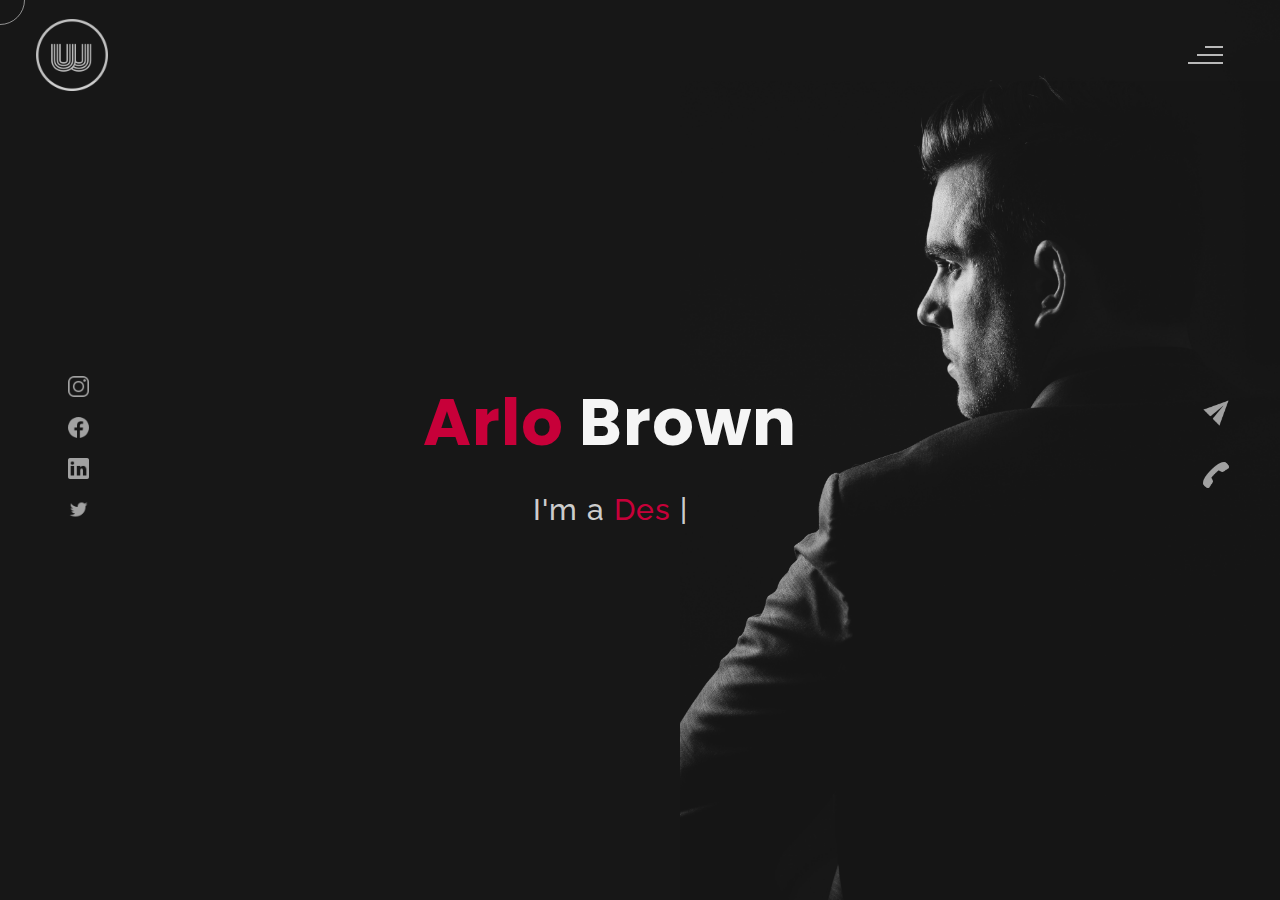
<file: 2263351-1598004300631_Willy Wonka portfolio Template free/Willy Wonka portfolio Template free/themes/theme-clean.html>
<!DOCTYPE html>
<html lang="en">
<head>
    <meta charset="UTF-8">
    <meta name="viewport" content="width=device-width, initial-scale=1.0">
    <meta name="description" content="Willy Wonkas - Personal Portfolio Website Template" />
	<meta name="keywords" content="blog, business card, creative, creative portfolio, cv theme, online resume, personal, portfolio, professional cv, responsive portfolio, resume, resume theme, vcard" />
	<meta name="author" content="willy wonka" />
    <title>Willy Wonkas - Personal Portfolio Website Template</title>
  <!--favicon-img--> 
   <link rel="icon" type="image/png" href="images/favicon.png">
   <!--favicon-img-->
   <!--main css file should not be removed -->
    <link rel="stylesheet" href="css/index.css">
    <!--main css file-->
    <script src="https://cdnjs.cloudflare.com/ajax/libs/gsap/3.2.6/gsap.min.js"></script>
</head>
<body>
    <!--contains all the div-->
    <div id="all">
    <!--mouse  follower-->
        <div class="cursor"></div>
    <!--mouse  follower-->
    <!--loader-->
        <div id="loader">
            <span class="color">Arlo</span>Brown 
        </div>
    <!--loader-end-->
    <!--link-screen-->
        <div id="breaker">
        </div>
        <div id="breaker-two">
        </div>
    <!--link-screen-->
        <!--Main-Section-->
        <!--Navigator-fullscreen-->
        <div id="navigation-content">
            <div class="logo">
                <img src="images/willy wonka logo.png" alt="logo">
            </div>
            <div class="navigation-close">
                <span class="close-first"></span>
                <span class="close-second"></span>
            </div>
            <div class="navigation-links">
                <a href="#" data-text="HOME" id="home-link" >HOME</a>
                <a href="#" data-text="ABOUT" id="about-link" >ABOUT</a>
                <a href="#" data-text="BLOG" id="blog-link" >BLOG</a>
                <a href="#" data-text="PORTFOLIO" id="portfolio-link" >PORTFOLIO</a>
                <a href="#" data-text="CONTACT" id="contact-link" >CONTACT</a>
            </div>
        </div>
        <!--Navigator-Fullscreen END-->
          <!--Home Page-->
        <!--Menubar-->
        <div id="navigation-bar">
            <img src="images/willy wonka logo.png" alt="logo">
            <div class="menubar">
                <span class="first-span"></span>
                <span class="second-span"></span>
                <span class="third-span"></span>
            </div>
        </div>
        <!--Menubar End-->
          <!--Header-->
        <div id="header">
            <div id="particles"></div>
              <!--Social Media Links-->
            <div class="social-media-links">
               <a href="#"><img src="images/instagram logo.png" class="social-media" alt="instagram-logo"></a><!--Your instagram homepage link inser in place of "#"-->
                <a href="#"><img src="images/facebook logo.png" class="social-media" alt="facebook-logo"></a>
                <a href="#"><img src="images/linkedin logo.png" class="social-media" alt="linkedin-logo"></a>
                <a href="#"><img src="images/twitter logo.png" class="social-media" alt="twitter-logo"></a>

            </div>
            <!--Social Media Links end-->
            <div class="header-content">
                <div class="header-content-box">
                <div class="firstline"><span class="color">Arlo </span>Brown</div>
                <div class="secondline">
                I'm a
            <span class="txt-rotate color" data-period="1200"data-rotate='[ " Designer.", " Blogger.", " Freelancer." ]'></span>
            <span class="slash">|</span>
        </div>
                    <div class="contact">
                <a href="Mailto:#"><img src="images/mail.png" alt="email-pic" class="contactpic"></a><!--Your email Id write in place of "#"-->
                <a href="Tel:#"><img src="images/call.png" alt="phone-pic" class="contactpic"></a><!--Your telephone number Id write in place of "#"-->
                    </div>    
            </div>
            </div>
            <!--header image-->
            <div class="header-image">
            <img src="images/man.jpg" alt="logo">
            </div>
            <!--header image end-->
        </div>
           <!--Header End-->
        <!--HomePage End-->
        <!--Main-Section End-->
        <!--about-->
        <div id="about">
            <div class="color-changer">
            <div class="color-panel">
                <img src="images/gear.png" alt="">
            </div>
            <div class="color-selector">
                <div class="heading">Custom Colors</div>
                <div class="colors">
                    <ul >
                    <li>
                        <a href="#0" class="color-red " title="color-red"></a>
                    </li>
                    <li>
                        <a href="#0" class="color-purple" title="color-purple"></a>
                    </li>
                    <li>
                        <a href="#0" class="color-malt" title="color-malt"></a>
                    </li>
                    <li>
                        <a href="#0" class="color-green" title="color-green"></a>
                    </li>
                    <li>
                        <a href="#0" class="color-blue" title="color-blue"></a>
                    </li>
                    <li>
                        <a href="#0" class="color-orange" title="color-orange"></a>
                    </li>
                    </ul>
                </div>
            </div>
            </div>
            <!--about content-->
            <div id="about-content">
                <div class="about-header">
                    About <span class="color">Me</span>
                    <span class ="header-caption">Get to Know <span class="color"> me.</span></span>
                </div>
                <div class="about-main">
            <div class="about-first-paragraph wow">
            <!--about description-->
               <span class="about-first-line">
                    I'm creative 
                    <span class="color">web developer</span>
                     based in New York , USA </span>
                     <br>
               <span class="about-second-line"> With 20 years of experience as a professional Web developer, I have acquired the skills and knowledge necessary to make your project a success. I enjoy every step while working.</span>
               <div class="cv">
                <a href="#"><button>Download <span class="colors">CV</span></button></a>
            </div>
            </div>
            <!--about picture-->
            <div class="about-img">
                <img src="images/about.jpg" alt="Your Image">
            </div>
            </div>
    
            </div>
            <!--services start-->
            <div id="services">
                <div class="color-changer">
                    <div class="color-panel">
                        <img src="images/gear.png" alt="">
                    </div>
                    <div class="color-selector">
                        <div class="heading">Custom Colors</div>
                        <div class="colors">
                            <ul >
                            <li>
                                <a href="#0" class="color-red " title="color-red"></a>
                            </li>
                            <li>
                                <a href="#0" class="color-purple" title="color-purple"></a>
                            </li>
                            <li>
                                <a href="#0" class="color-malt" title="color-malt"></a>
                            </li>
                            <li>
                                <a href="#0" class="color-green" title="color-green"></a>
                            </li>
                            <li>
                                <a href="#0" class="color-blue" title="color-blue"></a>
                            </li>
                            <li>
                                <a href="#0" class="color-orange" title="color-orange"></a>
                            </li>
                            </ul>
                        </div>
                    </div>
                    </div>
            <!--services header-->
                    <div class="services-heading wow">
                        <span class="color">My</span> Services
                    </div>
            <!--services header end-->
            <!--services content-->
                    <div class="services-content">
                           <div class="service-one service wow">
                               <div class="service-img">
                               <img src="images/coding.png" alt="service-one">
                               </div>
                               <div class="service-description">
                                <h2>Web Designing</h2>
                                <p>Lorem ipsum dolor sit amet consectetur adipisicing elit. Quod quibusdam possimus</p>
                               </div>
                           </div>
                           <div class="service-two service wow">
                               <div class="service-img">
                               <img src="images/instagram.png" alt="service-two">
                               </div>
                               <div class="service-description">
                                <h2>Social Media</h2>
                                <p>Lorem ipsum dolor sit amet consectetur adipisicing elit. Quod quibusdam possimus</p>
                               </div>
                           </div>
                           <div class="service-three service wow">
                            <div class="service-img">
                               <img src="images/bulb.png" alt="service-three">
                            </div>
                            <div class="service-description">
                                <h2>Creative Design</h2>
                                <p>Lorem ipsum dolor sit amet consectetur adipisicing elit. Quod quibusdam possimus</p>
                            </div>
                        </div>
                    </div>
            </div>
            <!--services content end-->
            <!--services end-->
            <div id="skills">
                <div class="skills-header">
                     My <span class="color"> Skills</span>
                </div>
                <div class="skills-content " style="text-align: center;">
                    <div class="skill-html skill">
                        <div class="skill-text">
                    <div class="html">
                        HTML/CSS
                    </div>
                        </div>
                    <div class="html-prog wow prog">
                 <div class="html-progress wow">95%</div>
                    </div>
                    </div>
                    <div class="skill-html skill">
                        <div class="skill-text">
                    <div class="html">
                      Javascript
                    </div>
                        </div>
                    <div class="html-prog wow prog">
                 <div class="js-progress wow">90%</div>
                    </div>
                    </div>
                    <div class="skill-html skill">
                        <div class="skill-text">
                    <div class="html">
                        Adobe Ps
                    </div>
                        </div>
                    <div class="html-prog wow prog">
                 <div class="adobe-progress wow">83%</div>
                    </div>
                    </div>
                    <div class="skill-html skill">
                        <div class="skill-text">
                    <div class="html">
                        PHP
                    </div>
                        </div>
                    <div class="html-prog wow prog">
                 <div class="php-progress wow">87%</div>
                    </div>
                    </div>
                    <div class="skill-html skill">
                        <div class="skill-text">
                    <div class="html">
                        JQuery
                    </div>
                        </div>
                    <div class="html-prog wow prog">
                 <div class="jquery-progress wow">94%</div>
                    </div>
                    </div>
                    <div class="skill-html skill">
                        <div class="skill-text">
                    <div class="html">
                        SEO
                    </div>
                        </div>
                    <div class="html-prog wow prog">
                 <div class="seo-progress wow">84%</div>
                    </div>
                    </div>
                </div>
            </div>
    <!--copyright-section You Can Remove After Downloading-->
            <div class="footer">
             <div class="footer-text">
                 <img src="./images/copyright.png" alt="copyright-img" class="images" height="14px"> Willy Wonkas
             </div>
            </div>
    <!--copyright-section-->
        </div>
        <!--about end-->
        <!--portfolio-->
        <div id="portfolio">
            <div class="color-changer">
                <div class="color-panel">
                    <img src="images/gear.png" alt="">
                </div>
                <div class="color-selector">
                    <div class="heading">Custom Colors</div>
                    <div class="colors">
                        <ul >
                        <li>
                            <a href="#0" class="color-red " title="color-red"></a>
                        </li>
                        <li>
                            <a href="#0" class="color-purple" title="color-purple"></a>
                        </li>
                        <li>
                            <a href="#0" class="color-malt" title="color-malt"></a>
                        </li>
                        <li>
                            <a href="#0" class="color-green" title="color-green"></a>
                        </li>
                        <li>
                            <a href="#0" class="color-blue" title="color-blue"></a>
                        </li>
                        <li>
                            <a href="#0" class="color-orange" title="color-orange"></a>
                        </li>
                        </ul>
                    </div>
                </div>
                </div>
            <div class="portfolio-header"> <span class="color"> My </span> Portfolio
            <span class ="header-caption"> Some Of My <span class="color"> Works</span></span></div>
             <div id="portfolio-content">
                 <div class="portfolio portfolio-first">
                     <div class="portfolio-image">
                        <img src="images/portfolio-first.jpg" alt="portfolio-first">
                     </div>
                     <div class="portfolio-text">
                         <h2>App Idea</h2>
                         <p>Lorem, ipsum dolor sit amet consectetur adipisicing elit. Ad ut optio repellat cupiditate 
                             expedita eius dignissimos. Id cumque placeat minima ad laudantium suscipit voluptatem ducimus</p>
                         <div class="button"><a href="#"><button><span class="index"> View Project<i class="gg-arrow-right"></i></span></button></a></div>
                     </div>
                 </div>
                 <div class="portfolio portfolio-second">
                    <div class="portfolio-image">
                        <img src="images/portfolio-second.jpg" alt="portfolio-second">
                    </div>
                    <div class="portfolio-text">
                        <h2>Web Designing</h2>
                        <p>Lorem ipsum dolor sit, amet consectetur adipisicing elit. Id cumque placeat minima ad laudantium suscipit
                             voluptatem ducimus. Id cumque placeat minima ad laudantium suscipit voluptatem ducimus</p>
                        <div class="button"><a href="#"><button><span class="index"> View Project<i class="gg-arrow-right"></i></span></button></a></div>
                    </div>
                </div>
             
                <div class="portfolio portfolio-third">
                    <div class="portfolio-image">
                        <img src="images/portfolio-third.jpg" alt="portfolio-third">
                    </div>
                    <div class="portfolio-text">
                        <h2>UI Designing</h2>
                        <p>Lorem, ipsum dolor sit amet consectetur adipisicing elit. Ad ut optio repellat cupiditate expedita eius dignissimos
                            .. Id cumque placeat minima ad laudantium suscipit voluptatem ducimus</p>
                        <div class="button"><a href="#"><button><span class="index"> View Project<i class="gg-arrow-right"></i></span></button></a></div>
                    </div>
                </div>
                <div class="portfolio portfolio-fourth">
                    <div class=" portfolio-image">
                        <img src="images/portfolio-fourth.jpg" alt="portfolio-fourth">
                    </div>
                    <div class="portfolio-text">
                        <h2>Wow Graphics</h2>
                        <p>Lorem, ipsum dolor sit amet consectetur adipisicing elit. Ad ut optio repellat cupiditate
                             expedita eius dignissimos. Id cumque placeat minima ad laudantium suscipit voluptatem ducimus</p>
                        <div class="button"><a href="#"><button><span class="index"> View Project<i class="gg-arrow-right"></i></span></button></a></div>
                    </div>
                </div>
                 </div>
                    <!--copyright-section You Can Remove After Downloading-->
            <div class="footer">
                <div class="footer-text">
                    <img src="./images/copyright.png" alt="copyright-img" class="images" height="14px"> Willy Wonkas
                </div>
               </div>
       <!--copyright-section-->
             </div>
        <!--portfolio end-->
        <!--blog-->
        <div id="blog">
            <div class="color-changer">
                <div class="color-panel">
                    <img src="images/gear.png" alt="">
                </div>
                <div class="color-selector">
                    <div class="heading">Custom Colors</div>
                    <div class="colors">
                        <ul >
                        <li>
                            <a href="#0" class="color-red " title="color-red"></a>
                        </li>
                        <li>
                            <a href="#0" class="color-purple" title="color-purple"></a>
                        </li>
                        <li>
                            <a href="#0" class="color-malt" title="color-malt"></a>
                        </li>
                        <li>
                            <a href="#0" class="color-green" title="color-green"></a>
                        </li>
                        <li>
                            <a href="#0" class="color-blue" title="color-blue"></a>
                        </li>
                        <li>
                            <a href="#0" class="color-orange" title="color-orange"></a>
                        </li>
                        </ul>
                    </div>
                </div>
                </div>
        <div class="blog-header"> Blogs</span>
            <span class ="header-caption"> My Latest <span class="color"> blog posts.</span></span></div>
            <div class="blog-content">
                 <div class="blogs">
                     <a href="#">
                     <div class="img">
                         <img src="images/post-one.jpg" alt="blog-one">
                        <div class="blog-date">8 May,20</div>
                     </div>
                     <div class="blog-text">
                         <h3>Harleys In Hawaai</h3>
                         <p>Lorem ipsum dolor sit amet consectetur adipisicing elit. Possimus alias dolore recusandae illum, corrupti quo 
                             veniam saepe aliquid! Quis voluptates ratione consequuntur vel, perferendis cum provident? Magnam fugiat voluptas
                              libero.</p>
                     </div></a>
                 </div>      
                 <div class="blogs">
                    <a href="#">
                    <div class="img">
                        <img src="images/post-two.jpg" alt="blog-two">
                        <div class="blog-date">16 Jan,20</div>
                    </div>
                    <div class="blog-text">
                        <h3>Key To Be Productive</h3>
                        <p>Lorem ipsum dolor, sit amet consectetur adipisicing elit. Incidunt maiores, 
                            recusandae cupiditate ducimus a non tempora, architecto obcaecati eaque ipsum assumenda harum dolorum iusto tenetur
                             eius eligendi dolor magnam sit!</p>
                    </div></a>
                </div>      
                <div class="blogs">
                    <a href="#">
                    <div class="img">
                        <img src="images/post-three.jpg" alt="blog-three">
                        <div class="blog-date">30 Nov,19</div>
                    </div>
                    <div class="blog-text">
                        <h3>Caffeine Addict</h3>
                        <p>Lorem ipsum, dolor sit amet consectetur adipisicing elit. Nemo nostrum impedit 
                            ipsam perspiciatis ratione sapiente quasi optio reprehenderit, labore consequuntur suscipit cum quas.
                             Officiis dolorem asperiores, ut necessitatibus quas doloremque?</p>
                    </div></a>
                </div>
                <div class="blogs">
                    <a href="#">
                    <div class="img">
                        <img src="images/post-four.jpg" alt="blog-four">
                        <div class="blog-date">6 Jul,19</div>
                    </div>
                    <div class="blog-text">
                        <h3>Web Development</h3>
                        <p>Lorem ipsum dolor sit amet consectetur adipisicing elit. Dolorem, veniam ratione quam vitae,
                             quibusdam explicabo rem debitis velit ipsa repellat, impedit nulla fuga? Amet corporis praesentium quae.
                              Sed, quibusdam necessitatibus.</p>
                    </div></a>
                </div>  
                <div class="blogs">
                    <a href="#">
                    <div class="img">
                        <img src="images/post-five.jpg" alt="blog-five">
                        <div class="blog-date">1 Jun,19</div>
                    </div>
                    <div class="blog-text">
                        <h3>Work From Home</h3>
                        <p>Lorem ipsum dolor sit amet consectetur adipisicing elit. Fuga sunt eum necessitatibus rem 
                            dignissimos nulla mollitia cumque, provident officiis non vitae? Animi aut doloremque illum, soluta hic minus 
                            sint explicabo..</p>
                    </div></a>
                </div>  
                <div class="blogs">
                    <a href="#">
                    <div class="img">
                        <img src="images/post-six.jpg" alt="blog-six">
                        <div class="blog-date">28 Feb,19</div>
                    </div>
                    <div class="blog-text">
                        <h3>Business Trip</h3>
                        <p>Lorem ipsum dolor sit amet consectetur adipisicing elit. Explicabo tempora dolorum fuga ratione, unde, 
                            ex quaerat iste numquam nemo nihil nobis rem sint quia recusandae dignissimos quos ut rerum nam.</p>
                    </div></a>
                </div>        
            </div>
               <!--copyright-section You Can Remove After Downloading-->
               <div class="footer">
                <div class="footer-text">
                    <img src="./images/copyright.png" alt="copyright-img" class="images" height="14px"> Willy Wonkas
                </div>
               </div>
       <!--copyright-section-->
        </div>
        <!--blog end-->
        <!--contact-->
     <div id="contact">
        <div class="color-changer">
            <div class="color-panel">
                <img src="images/gear.png" alt="">
            </div>
            <div class="color-selector">
                <div class="heading">Custom Colors</div>
                <div class="colors">
                    <ul >
                    <li>
                        <a href="#0" class="color-red " title="color-red"></a>
                    </li>
                    <li>
                        <a href="#0" class="color-purple" title="color-purple"></a>
                    </li>
                    <li>
                        <a href="#0" class="color-malt" title="color-malt"></a>
                    </li>
                    <li>
                        <a href="#0" class="color-green" title="color-green"></a>
                    </li>
                    <li>
                        <a href="#0" class="color-blue" title="color-blue"></a>
                    </li>
                    <li>
                        <a href="#0" class="color-orange" title="color-orange"></a>
                    </li>
                    </ul>
                </div>
            </div>
            </div>
         <div class="contact-header">Contact <span class="color"> Me</span>
        <div class="contact-header-caption"> <span class="color"> Get</span> In Touch.</div></div>
        <div class="contact-content">
            <!--Contact form-->
             <div class="contact-form">
                 <div class="form-header">
                     Message Me
                 </div>
                 <form id="myForm" action="#">
                    <div class="input-line">
                        <input  id="name" type="text" placeholder="Name" class="input-name">
                        <input id="email" type="email" placeholder="Email"  class="input-name">
                    </div>
                    <input type="text" id="subject" placeholder="subject" class="input-subject">
                    <textarea id ="body" class="input-textarea" placeholder="message"></textarea>
                    <button type="button" id ="submit" value="send">Submit</button>
                 </form>
               
             </div>
            <!--Contact form-->
            <!--Contact information-->
             <div class="contact-info">
                <div class="contact-info-header">
                    Contact Info
                </div>
                <div class="contact-info-content">
                <div class="contect-info-content-line">
                    <img src="./images/icon-name.png" class="icon" alt="name-icon">
                    <div class="contact-info-icon-text">
                        <h6>Name</h6>
                        <p>Arlo Brown</p>
                  </div>
                </div>
                <div class="contect-info-content-line">
                  <img src="./images/icon-location.png" class="icon" alt="location-icon">
                  <div class="contact-info-icon-text">
                      <h6>Location</h6>
                      <p>New York, USA</p>
                </div>
              </div>
              <div class="contect-info-content-line">
                  <img src="./images/icon-phone.png" class="icon" alt="phone-icon">
                  <div class="contact-info-icon-text">
                      <h6>Call</h6>
                      <p>+9865376531</p>
                </div>
              </div>
              
              <div class="contect-info-content-line">
                  <img src="./images/icon-email.png" class="icon" alt="email-icon">
                  <div class="contact-info-icon-text">
                      <h6>Email</h6>
                      <p>Info@example.com</p>
                </div>
              </div>
                </div>
            <!--Contact information end-->
           </div>
        </div>
                    <!--copyright-section You Can Remove After Downloading-->
                    <div class="footer">
                        <div class="footer-text">
                            <img src="./images/copyright.png" alt="copyright-img" class="images" height="14px"> Willy Wonkas
                        </div>
                       </div>
               <!--copyright-section-->
     </div>
        <!--contact end-->
    </div>
    <!--all the divisions-->
    <script src="js/jquery.min.js"></script>
    <script src="js/index.js"></script>


</body>
</html>
</file>
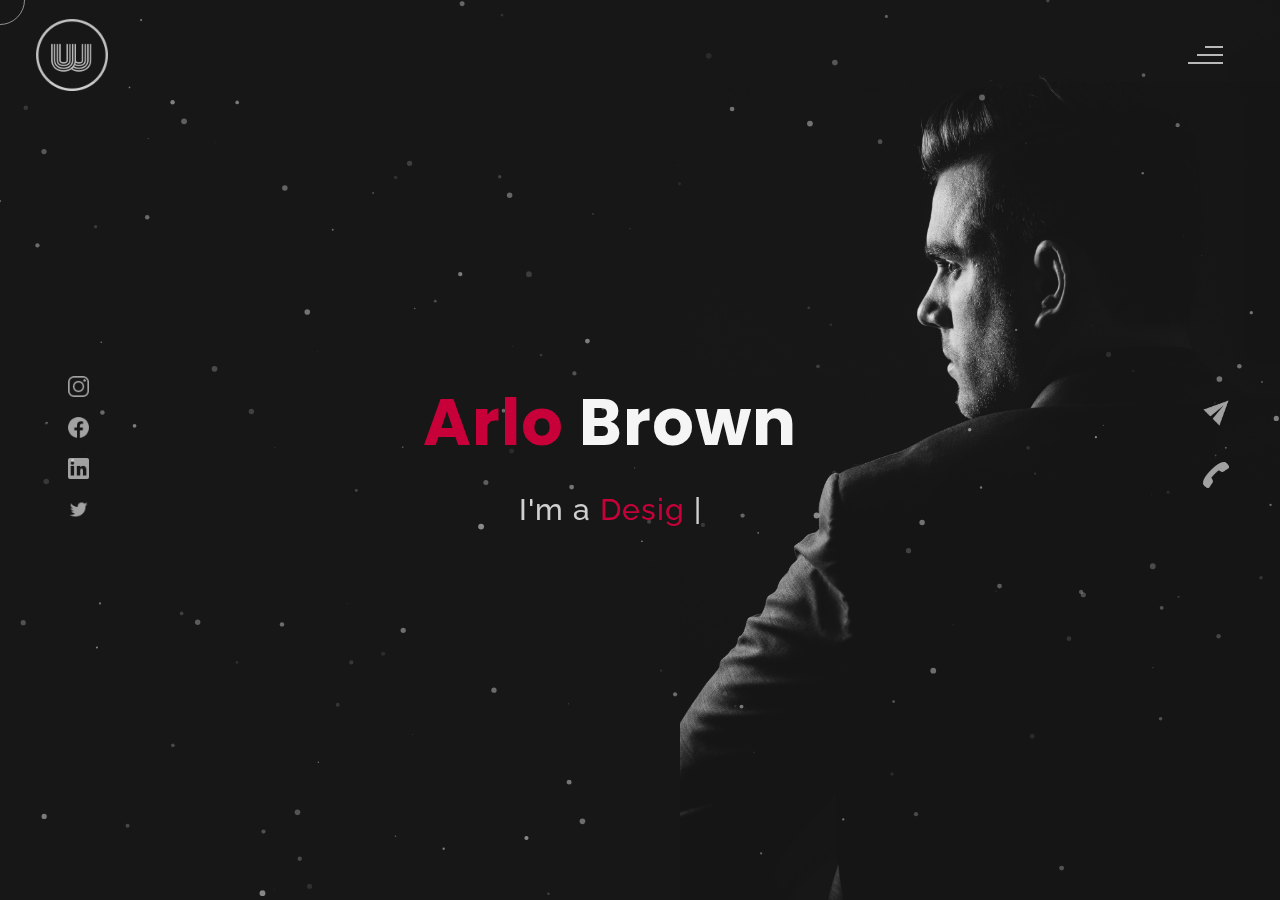
<file: 2263351-1598004300631_Willy Wonka portfolio Template free/Willy Wonka portfolio Template free/themes/theme-dust.html>
<!DOCTYPE html>
<html lang="en">
<head>
    <meta charset="UTF-8">
    <meta name="viewport" content="width=device-width, initial-scale=1.0">
    <meta name="description" content="Willy Wonkas - Personal Portfolio Website Template" />
	<meta name="keywords" content="blog, business card, creative, creative portfolio, cv theme, online resume, personal, portfolio, professional cv, responsive portfolio, resume, resume theme, vcard" />
	<meta name="author" content="willy wonka" />
    <title>Willy Wonkas - Personal Portfolio Website Template</title>
  <!--favicon-img--> 
   <link rel="icon" type="image/png" href="images/favicon.png">
   <!--favicon-img-->
   <!--main css file should not be removed -->
    <link rel="stylesheet" href="css/index.css">
    <!--main css file-->
    <script src="https://cdnjs.cloudflare.com/ajax/libs/gsap/3.2.6/gsap.min.js"></script>
</head>
<body>
    <!--contains all the div-->
    <div id="all">
    <!--mouse  follower-->
        <div class="cursor"></div>
    <!--mouse  follower-->
    <!--loader-->
        <div id="loader">
            <span class="color">Arlo</span>Brown 
        </div>
    <!--loader-end-->
    <!--link-screen-->
        <div id="breaker">
        </div>
        <div id="breaker-two">
        </div>
    <!--link-screen-->
        <!--Main-Section-->
        <!--Navigator-fullscreen-->
        <div id="navigation-content">
            <div class="logo">
                <img src="images/willy wonka logo.png" alt="logo">
            </div>
            <div class="navigation-close">
                <span class="close-first"></span>
                <span class="close-second"></span>
            </div>
            <div class="navigation-links">
                <a href="#" data-text="HOME" id="home-link" >HOME</a>
                <a href="#" data-text="ABOUT" id="about-link" >ABOUT</a>
                <a href="#" data-text="BLOG" id="blog-link" >BLOG</a>
                <a href="#" data-text="PORTFOLIO" id="portfolio-link" >PORTFOLIO</a>
                <a href="#" data-text="CONTACT" id="contact-link" >CONTACT</a>
            </div>
        </div>
        <!--Navigator-Fullscreen END-->
          <!--Home Page-->
        <!--Menubar-->
        <div id="navigation-bar">
            <img src="images/willy wonka logo.png" alt="logo">
            <div class="menubar">
                <span class="first-span"></span>
                <span class="second-span"></span>
                <span class="third-span"></span>
            </div>
        </div>
        <!--Menubar End-->
          <!--Header-->
        <div id="header">
            <div id="particles"></div>
              <!--Social Media Links-->
            <div class="social-media-links">
               <a href="#"><img src="images/instagram logo.png" class="social-media" alt="instagram-logo"></a><!--Your instagram homepage link inser in place of "#"-->
                <a href="#"><img src="images/facebook logo.png" class="social-media" alt="facebook-logo"></a>
                <a href="#"><img src="images/linkedin logo.png" class="social-media" alt="linkedin-logo"></a>
                <a href="#"><img src="images/twitter logo.png" class="social-media" alt="twitter-logo"></a>

            </div>
            <!--Social Media Links end-->
            <div class="header-content">
                <div class="header-content-box">
                <div class="firstline"><span class="color">Arlo </span>Brown</div>
                <div class="secondline">
                I'm a
            <span class="txt-rotate color" data-period="1200"data-rotate='[ " Designer.", " Blogger.", " Freelancer." ]'></span>
            <span class="slash">|</span>
        </div>
                    <div class="contact">
                <a href="Mailto:#"><img src="images/mail.png" alt="email-pic" class="contactpic"></a><!--Your email Id write in place of "#"-->
                <a href="Tel:#"><img src="images/call.png" alt="phone-pic" class="contactpic"></a><!--Your telephone number Id write in place of "#"-->
                    </div>    
            </div>
            </div>
            <!--header image-->
            <div class="header-image">
            <img src="images/man.jpg" alt="logo">
            </div>
            <!--header image end-->
        </div>
           <!--Header End-->
        <!--HomePage End-->
        <!--Main-Section End-->
        <!--about-->
        <div id="about">
            <div class="color-changer">
            <div class="color-panel">
                <img src="images/gear.png" alt="">
            </div>
            <div class="color-selector">
                <div class="heading">Custom Colors</div>
                <div class="colors">
                    <ul >
                    <li>
                        <a href="#0" class="color-red " title="color-red"></a>
                    </li>
                    <li>
                        <a href="#0" class="color-purple" title="color-purple"></a>
                    </li>
                    <li>
                        <a href="#0" class="color-malt" title="color-malt"></a>
                    </li>
                    <li>
                        <a href="#0" class="color-green" title="color-green"></a>
                    </li>
                    <li>
                        <a href="#0" class="color-blue" title="color-blue"></a>
                    </li>
                    <li>
                        <a href="#0" class="color-orange" title="color-orange"></a>
                    </li>
                    </ul>
                </div>
            </div>
            </div>
            <!--about content-->
            <div id="about-content">
                <div class="about-header">
                    About <span class="color">Me</span>
                    <span class ="header-caption">Get to Know <span class="color"> me.</span></span>
                </div>
                <div class="about-main">
            <div class="about-first-paragraph wow">
            <!--about description-->
               <span class="about-first-line">
                    I'm creative 
                    <span class="color">web developer</span>
                     based in New York , USA </span>
                     <br>
               <span class="about-second-line"> With 20 years of experience as a professional Web developer, I have acquired the skills and knowledge necessary to make your project a success. I enjoy every step while working.</span>
               <div class="cv">
                <a href="#"><button>Download <span class="colors">CV</span></button></a>
            </div>
            </div>
            <!--about picture-->
            <div class="about-img">
                <img src="images/about.jpg" alt="Your Image">
            </div>
            </div>
    
            </div>
            <!--services start-->
            <div id="services">
                <div class="color-changer">
                    <div class="color-panel">
                        <img src="images/gear.png" alt="">
                    </div>
                    <div class="color-selector">
                        <div class="heading">Custom Colors</div>
                        <div class="colors">
                            <ul >
                            <li>
                                <a href="#0" class="color-red " title="color-red"></a>
                            </li>
                            <li>
                                <a href="#0" class="color-purple" title="color-purple"></a>
                            </li>
                            <li>
                                <a href="#0" class="color-malt" title="color-malt"></a>
                            </li>
                            <li>
                                <a href="#0" class="color-green" title="color-green"></a>
                            </li>
                            <li>
                                <a href="#0" class="color-blue" title="color-blue"></a>
                            </li>
                            <li>
                                <a href="#0" class="color-orange" title="color-orange"></a>
                            </li>
                            </ul>
                        </div>
                    </div>
                    </div>
            <!--services header-->
                    <div class="services-heading wow">
                        <span class="color">My</span> Services
                    </div>
            <!--services header end-->
            <!--services content-->
                    <div class="services-content">
                           <div class="service-one service wow">
                               <div class="service-img">
                               <img src="images/coding.png" alt="service-one">
                               </div>
                               <div class="service-description">
                                <h2>Web Designing</h2>
                                <p>Lorem ipsum dolor sit amet consectetur adipisicing elit. Quod quibusdam possimus</p>
                               </div>
                           </div>
                           <div class="service-two service wow">
                               <div class="service-img">
                               <img src="images/instagram.png" alt="service-two">
                               </div>
                               <div class="service-description">
                                <h2>Social Media</h2>
                                <p>Lorem ipsum dolor sit amet consectetur adipisicing elit. Quod quibusdam possimus</p>
                               </div>
                           </div>
                           <div class="service-three service wow">
                            <div class="service-img">
                               <img src="images/bulb.png" alt="service-three">
                            </div>
                            <div class="service-description">
                                <h2>Creative Design</h2>
                                <p>Lorem ipsum dolor sit amet consectetur adipisicing elit. Quod quibusdam possimus</p>
                            </div>
                        </div>
                    </div>
            </div>
            <!--services content end-->
            <!--services end-->
            <div id="skills">
                <div class="skills-header">
                     My <span class="color"> Skills</span>
                </div>
                <div class="skills-content " style="text-align: center;">
                    <div class="skill-html skill">
                        <div class="skill-text">
                    <div class="html">
                        HTML/CSS
                    </div>
                        </div>
                    <div class="html-prog wow prog">
                 <div class="html-progress wow">95%</div>
                    </div>
                    </div>
                    <div class="skill-html skill">
                        <div class="skill-text">
                    <div class="html">
                      Javascript
                    </div>
                        </div>
                    <div class="html-prog wow prog">
                 <div class="js-progress wow">90%</div>
                    </div>
                    </div>
                    <div class="skill-html skill">
                        <div class="skill-text">
                    <div class="html">
                        Adobe Ps
                    </div>
                        </div>
                    <div class="html-prog wow prog">
                 <div class="adobe-progress wow">83%</div>
                    </div>
                    </div>
                    <div class="skill-html skill">
                        <div class="skill-text">
                    <div class="html">
                        PHP
                    </div>
                        </div>
                    <div class="html-prog wow prog">
                 <div class="php-progress wow">87%</div>
                    </div>
                    </div>
                    <div class="skill-html skill">
                        <div class="skill-text">
                    <div class="html">
                        JQuery
                    </div>
                        </div>
                    <div class="html-prog wow prog">
                 <div class="jquery-progress wow">94%</div>
                    </div>
                    </div>
                    <div class="skill-html skill">
                        <div class="skill-text">
                    <div class="html">
                        SEO
                    </div>
                        </div>
                    <div class="html-prog wow prog">
                 <div class="seo-progress wow">84%</div>
                    </div>
                    </div>
                </div>
            </div>
    <!--copyright-section You Can Remove After Downloading-->
            <div class="footer">
             <div class="footer-text">
                 <img src="./images/copyright.png" alt="copyright-img" class="images" height="14px"> Willy Wonkas
             </div>
            </div>
    <!--copyright-section-->
        </div>
        <!--about end-->
        <!--portfolio-->
        <div id="portfolio">
            <div class="color-changer">
                <div class="color-panel">
                    <img src="images/gear.png" alt="">
                </div>
                <div class="color-selector">
                    <div class="heading">Custom Colors</div>
                    <div class="colors">
                        <ul >
                        <li>
                            <a href="#0" class="color-red " title="color-red"></a>
                        </li>
                        <li>
                            <a href="#0" class="color-purple" title="color-purple"></a>
                        </li>
                        <li>
                            <a href="#0" class="color-malt" title="color-malt"></a>
                        </li>
                        <li>
                            <a href="#0" class="color-green" title="color-green"></a>
                        </li>
                        <li>
                            <a href="#0" class="color-blue" title="color-blue"></a>
                        </li>
                        <li>
                            <a href="#0" class="color-orange" title="color-orange"></a>
                        </li>
                        </ul>
                    </div>
                </div>
                </div>
            <div class="portfolio-header"> <span class="color"> My </span> Portfolio
            <span class ="header-caption"> Some Of My <span class="color"> Works</span></span></div>
             <div id="portfolio-content">
                 <div class="portfolio portfolio-first">
                     <div class="portfolio-image">
                        <img src="images/portfolio-first.jpg" alt="portfolio-first">
                     </div>
                     <div class="portfolio-text">
                         <h2>App Idea</h2>
                         <p>Lorem, ipsum dolor sit amet consectetur adipisicing elit. Ad ut optio repellat cupiditate 
                             expedita eius dignissimos. Id cumque placeat minima ad laudantium suscipit voluptatem ducimus</p>
                         <div class="button"><a href="#"><button><span class="index"> View Project<i class="gg-arrow-right"></i></span></button></a></div>
                     </div>
                 </div>
                 <div class="portfolio portfolio-second">
                    <div class="portfolio-image">
                        <img src="images/portfolio-second.jpg" alt="portfolio-second">
                    </div>
                    <div class="portfolio-text">
                        <h2>Web Designing</h2>
                        <p>Lorem ipsum dolor sit, amet consectetur adipisicing elit. Id cumque placeat minima ad laudantium suscipit
                             voluptatem ducimus. Id cumque placeat minima ad laudantium suscipit voluptatem ducimus</p>
                        <div class="button"><a href="#"><button><span class="index"> View Project<i class="gg-arrow-right"></i></span></button></a></div>
                    </div>
                </div>
             
                <div class="portfolio portfolio-third">
                    <div class="portfolio-image">
                        <img src="images/portfolio-third.jpg" alt="portfolio-third">
                    </div>
                    <div class="portfolio-text">
                        <h2>UI Designing</h2>
                        <p>Lorem, ipsum dolor sit amet consectetur adipisicing elit. Ad ut optio repellat cupiditate expedita eius dignissimos
                            .. Id cumque placeat minima ad laudantium suscipit voluptatem ducimus</p>
                        <div class="button"><a href="#"><button><span class="index"> View Project<i class="gg-arrow-right"></i></span></button></a></div>
                    </div>
                </div>
                <div class="portfolio portfolio-fourth">
                    <div class=" portfolio-image">
                        <img src="images/portfolio-fourth.jpg" alt="portfolio-fourth">
                    </div>
                    <div class="portfolio-text">
                        <h2>Wow Graphics</h2>
                        <p>Lorem, ipsum dolor sit amet consectetur adipisicing elit. Ad ut optio repellat cupiditate
                             expedita eius dignissimos. Id cumque placeat minima ad laudantium suscipit voluptatem ducimus</p>
                        <div class="button"><a href="#"><button><span class="index"> View Project<i class="gg-arrow-right"></i></span></button></a></div>
                    </div>
                </div>
                 </div>
                    <!--copyright-section You Can Remove After Downloading-->
            <div class="footer">
                <div class="footer-text">
                    <img src="./images/copyright.png" alt="copyright-img" class="images" height="14px"> Willy Wonkas
                </div>
               </div>
       <!--copyright-section-->
             </div>
        <!--portfolio end-->
        <!--blog-->
        <div id="blog">
            <div class="color-changer">
                <div class="color-panel">
                    <img src="images/gear.png" alt="">
                </div>
                <div class="color-selector">
                    <div class="heading">Custom Colors</div>
                    <div class="colors">
                        <ul >
                        <li>
                            <a href="#0" class="color-red " title="color-red"></a>
                        </li>
                        <li>
                            <a href="#0" class="color-purple" title="color-purple"></a>
                        </li>
                        <li>
                            <a href="#0" class="color-malt" title="color-malt"></a>
                        </li>
                        <li>
                            <a href="#0" class="color-green" title="color-green"></a>
                        </li>
                        <li>
                            <a href="#0" class="color-blue" title="color-blue"></a>
                        </li>
                        <li>
                            <a href="#0" class="color-orange" title="color-orange"></a>
                        </li>
                        </ul>
                    </div>
                </div>
                </div>
        <div class="blog-header"> Blogs</span>
            <span class ="header-caption"> My Latest <span class="color"> blog posts.</span></span></div>
            <div class="blog-content">
                 <div class="blogs">
                     <a href="#">
                     <div class="img">
                        <img src="images/post-one.jpg" alt="blog-one">
                        <div class="blog-date">8 May,20</div>
                     </div>
                     <div class="blog-text">
                         <h3>Harleys In Hawaai</h3>
                         <p>Lorem ipsum dolor sit amet consectetur adipisicing elit. Possimus alias dolore recusandae illum, corrupti quo 
                             veniam saepe aliquid! Quis voluptates ratione consequuntur vel, perferendis cum provident? Magnam fugiat voluptas
                              libero.</p>
                     </div></a>
                 </div>      
                 <div class="blogs">
                    <a href="#">
                    <div class="img">
                        <img src="images/post-two.jpg" alt="blog-two">
                        <div class="blog-date">16 Jan,20</div>
                    </div>
                    <div class="blog-text">
                        <h3>Key To Be Productive</h3>
                        <p>Lorem ipsum dolor, sit amet consectetur adipisicing elit. Incidunt maiores, 
                            recusandae cupiditate ducimus a non tempora, architecto obcaecati eaque ipsum assumenda harum dolorum iusto tenetur
                             eius eligendi dolor magnam sit!</p>
                    </div></a>
                </div>      
                <div class="blogs">
                    <a href="#">
                    <div class="img">
                        <img src="images/post-three.jpg" alt="blog-three">
                        <div class="blog-date">30 Nov,19</div>
                    </div>
                    <div class="blog-text">
                        <h3>Caffeine Addict</h3>
                        <p>Lorem ipsum, dolor sit amet consectetur adipisicing elit. Nemo nostrum impedit 
                            ipsam perspiciatis ratione sapiente quasi optio reprehenderit, labore consequuntur suscipit cum quas.
                             Officiis dolorem asperiores, ut necessitatibus quas doloremque?</p>
                    </div></a>
                </div>
                <div class="blogs">
                    <a href="#">
                    <div class="img">
                        <img src="images/post-four.jpg" alt="blog-four">
                        <div class="blog-date">6 Jul,19</div>
                    </div>
                    <div class="blog-text">
                        <h3>Web Development</h3>
                        <p>Lorem ipsum dolor sit amet consectetur adipisicing elit. Dolorem, veniam ratione quam vitae,
                             quibusdam explicabo rem debitis velit ipsa repellat, impedit nulla fuga? Amet corporis praesentium quae.
                              Sed, quibusdam necessitatibus.</p>
                    </div></a>
                </div>  
                <div class="blogs">
                    <a href="#">
                    <div class="img">
                        <img src="images/post-five.jpg" alt="blog-five">
                        <div class="blog-date">1 Jun,19</div>
                    </div>
                    <div class="blog-text">
                        <h3>Work From Home</h3>
                        <p>Lorem ipsum dolor sit amet consectetur adipisicing elit. Fuga sunt eum necessitatibus rem 
                            dignissimos nulla mollitia cumque, provident officiis non vitae? Animi aut doloremque illum, soluta hic minus 
                            sint explicabo..</p>
                    </div></a>
                </div>  
                <div class="blogs">
                    <a href="#">
                    <div class="img">
                        <img src="images/post-six.jpg" alt="blog-six">
                        <div class="blog-date">28 Feb,19</div>
                    </div>
                    <div class="blog-text">
                        <h3>Business Trip</h3>
                        <p>Lorem ipsum dolor sit amet consectetur adipisicing elit. Explicabo tempora dolorum fuga ratione, unde, 
                            ex quaerat iste numquam nemo nihil nobis rem sint quia recusandae dignissimos quos ut rerum nam.</p>
                    </div></a>
                </div>        
            </div>
               <!--copyright-section You Can Remove After Downloading-->
               <div class="footer">
                <div class="footer-text">
                    <img src="./images/copyright.png" alt="copyright-img" class="images" height="14px"> Willy Wonkas
                </div>
               </div>
       <!--copyright-section-->
        </div>
        <!--blog end-->
        <!--contact-->
     <div id="contact">
        <div class="color-changer">
            <div class="color-panel">
                <img src="images/gear.png" alt="">
            </div>
            <div class="color-selector">
                <div class="heading">Custom Colors</div>
                <div class="colors">
                    <ul >
                    <li>
                        <a href="#0" class="color-red " title="color-red"></a>
                    </li>
                    <li>
                        <a href="#0" class="color-purple" title="color-purple"></a>
                    </li>
                    <li>
                        <a href="#0" class="color-malt" title="color-malt"></a>
                    </li>
                    <li>
                        <a href="#0" class="color-green" title="color-green"></a>
                    </li>
                    <li>
                        <a href="#0" class="color-blue" title="color-blue"></a>
                    </li>
                    <li>
                        <a href="#0" class="color-orange" title="color-orange"></a>
                    </li>
                    </ul>
                </div>
            </div>
            </div>
         <div class="contact-header">Contact <span class="color"> Me</span>
        <div class="contact-header-caption"> <span class="color"> Get</span> In Touch.</div></div>
        <div class="contact-content">
            <!--Contact form-->
             <div class="contact-form">
                 <div class="form-header">
                     Message Me
                 </div>
                 <form id="myForm" action="#">
                    <div class="input-line">
                        <input  id="name" type="text" placeholder="Name" class="input-name">
                        <input id="email" type="email" placeholder="Email"  class="input-name">
                    </div>
                    <input type="text" id="subject" placeholder="subject" class="input-subject">
                    <textarea id ="body" class="input-textarea" placeholder="message"></textarea>
                    <button type="button" id ="submit" value="send">Submit</button>
                 </form>
               
             </div>
            <!--Contact form-->
            <!--Contact information-->
             <div class="contact-info">
                <div class="contact-info-header">
                    Contact Info
                </div>
                <div class="contact-info-content">
                <div class="contect-info-content-line">
                    <img src="./images/icon-name.png" class="icon" alt="name-icon">
                    <div class="contact-info-icon-text">
                        <h6>Name</h6>
                        <p>Arlo Brown</p>
                  </div>
                </div>
                <div class="contect-info-content-line">
                  <img src="./images/icon-location.png" class="icon" alt="location-icon">
                  <div class="contact-info-icon-text">
                      <h6>Location</h6>
                      <p>New York, USA</p>
                </div>
              </div>
              <div class="contect-info-content-line">
                  <img src="./images/icon-phone.png" class="icon" alt="phone-icon">
                  <div class="contact-info-icon-text">
                      <h6>Call</h6>
                      <p>+9865376531</p>
                </div>
              </div>
              
              <div class="contect-info-content-line">
                  <img src="./images/icon-email.png" class="icon" alt="email-icon">
                  <div class="contact-info-icon-text">
                      <h6>Email</h6>
                      <p>Info@example.com</p>
                </div>
              </div>
                </div>
            <!--Contact information end-->
           </div>
        </div>
                    <!--copyright-section You Can Remove After Downloading-->
                    <div class="footer">
                        <div class="footer-text">
                            <img src="./images/copyright.png" alt="copyright-img" class="images" height="14px"> Willy Wonkas
                        </div>
                       </div>
               <!--copyright-section-->
     </div>
        <!--contact end-->
    </div>
    <!--all the divisions-->
    <script src="js/jquery.min.js"></script>
    <script src="js/particles.js"></script>
    <script src="js/particles.min.js"></script>
    <script src="js/index.js"></script>
    <!--particles script-->
    <script>
 particlesJS("particles", {"particles":{"number":{"value":120,"density":{"enable":true,"value_area":800}},"color":{"value":"#ffffff"},"shape":{"type":"circle","stroke":{"width":0,"color":"#000000"},"polygon":{"nb_sides":5},"image":{"src":"img/github.svg","width":100,"height":100}},"opacity":{"value":0.5,"random":false,"anim":{"enable":true,"speed":1,"opacity_min":0.1,"sync":false}},"size":{"value":3,"random":true,"anim":{"enable":true,"speed":0,"size_min":0.1,"sync":false}},"line_linked":{"enable":false,"distance":0,"color":"#ffffff","opacity":0.24463576890600452,"width":1.2626362266116362},"move":{"enable":true,"speed":3,"direction":"none","random":false,"straight":false,"out_mode":"out","bounce":false,"attract":{"enable":false,"rotateX":600,"rotateY":1200}}},"interactivity":{"detect_on":"canvas","events":{"onhover":{"enable":false,"mode":"grab"},"onclick":{"enable":true,"mode":"push"},"resize":true},"modes":{"grab":{"distance":400,"line_linked":{"opacity":1}},"bubble":{"distance":400,"size":40,"duration":2,"opacity":8,"speed":3},"repulse":{"distance":200,"duration":0.4},"push":{"particles_nb":4},"remove":{"particles_nb":2}}},"retina_detect":true});
</script>
</body>
</html>
</file>
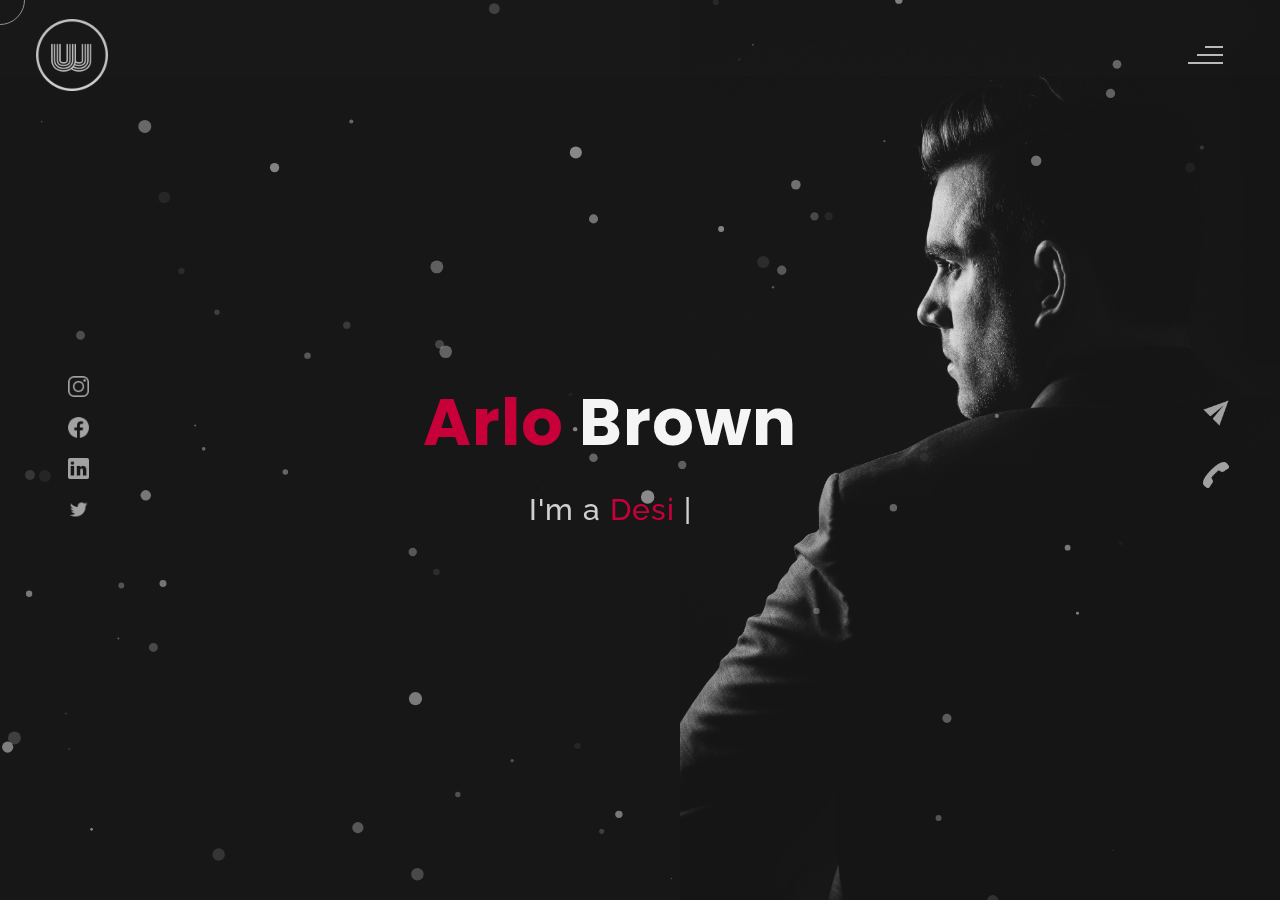
<file: 2263351-1598004300631_Willy Wonka portfolio Template free/Willy Wonka portfolio Template free/themes/theme-snow.html>
<!DOCTYPE html>
<html lang="en">
<head>
    <meta charset="UTF-8">
    <meta name="viewport" content="width=device-width, initial-scale=1.0">
    <meta name="description" content="Willy Wonkas - Personal Portfolio Website Template" />
	<meta name="keywords" content="blog, business card, creative, creative portfolio, cv theme, online resume, personal, portfolio, professional cv, responsive portfolio, resume, resume theme, vcard" />
	<meta name="author" content="willy wonka" />
    <title>Willy Wonkas - Personal Portfolio Website Template</title>
  <!--favicon-img--> 
   <link rel="icon" type="image/png" href="images/favicon.png">
   <!--favicon-img-->
   <!--main css file should not be removed -->
    <link rel="stylesheet" href="css/index.css">
    <!--main css file-->
    <script src="https://cdnjs.cloudflare.com/ajax/libs/gsap/3.2.6/gsap.min.js"></script>
</head>
<body>
    <!--contains all the div-->
    <div id="all">
    <!--mouse  follower-->
        <div class="cursor"></div>
    <!--mouse  follower-->
    <!--loader-->
        <div id="loader">
            <span class="color">Arlo</span>Brown 
        </div>
    <!--loader-end-->
    <!--link-screen-->
        <div id="breaker">
        </div>
        <div id="breaker-two">
        </div>
    <!--link-screen-->
        <!--Main-Section-->
        <!--Navigator-fullscreen-->
        <div id="navigation-content">
            <div class="logo">
                <img src="images/willy wonka logo.png" alt="logo">
            </div>
            <div class="navigation-close">
                <span class="close-first"></span>
                <span class="close-second"></span>
            </div>
            <div class="navigation-links">
                <a href="#" data-text="HOME" id="home-link" >HOME</a>
                <a href="#" data-text="ABOUT" id="about-link" >ABOUT</a>
                <a href="#" data-text="BLOG" id="blog-link" >BLOG</a>
                <a href="#" data-text="PORTFOLIO" id="portfolio-link" >PORTFOLIO</a>
                <a href="#" data-text="CONTACT" id="contact-link" >CONTACT</a>
            </div>
        </div>
        <!--Navigator-Fullscreen END-->
          <!--Home Page-->
        <!--Menubar-->
        <div id="navigation-bar">
            <img src="images/willy wonka logo.png" alt="logo">
            <div class="menubar">
                <span class="first-span"></span>
                <span class="second-span"></span>
                <span class="third-span"></span>
            </div>
        </div>
        <!--Menubar End-->
          <!--Header-->
        <div id="header">
            <div id="particles"></div>
              <!--Social Media Links-->
            <div class="social-media-links">
               <a href="#"><img src="images/instagram logo.png" class="social-media" alt="instagram-logo"></a><!--Your instagram homepage link inser in place of "#"-->
                <a href="#"><img src="images/facebook logo.png" class="social-media" alt="facebook-logo"></a>
                <a href="#"><img src="images/linkedin logo.png" class="social-media" alt="linkedin-logo"></a>
                <a href="#"><img src="images/twitter logo.png" class="social-media" alt="twitter-logo"></a>

            </div>
            <!--Social Media Links end-->
            <div class="header-content">
                <div class="header-content-box">
                <div class="firstline"><span class="color">Arlo </span>Brown</div>
                <div class="secondline">
                I'm a
            <span class="txt-rotate color" data-period="1200"data-rotate='[ " Designer.", " Blogger.", " Freelancer." ]'></span>
            <span class="slash">|</span>
        </div>
                    <div class="contact">
                <a href="Mailto:#"><img src="images/mail.png" alt="email-pic" class="contactpic"></a><!--Your email Id write in place of "#"-->
                <a href="Tel:#"><img src="images/call.png" alt="phone-pic" class="contactpic"></a><!--Your telephone number Id write in place of "#"-->
                    </div>    
            </div>
            </div>
            <!--header image-->
            <div class="header-image">
            <img src="images/man.jpg" alt="logo">
            </div>
            <!--header image end-->
        </div>
           <!--Header End-->
        <!--HomePage End-->
        <!--Main-Section End-->
        <!--about-->
        <div id="about">
            <div class="color-changer">
            <div class="color-panel">
                <img src="images/gear.png" alt="">
            </div>
            <div class="color-selector">
                <div class="heading">Custom Colors</div>
                <div class="colors">
                    <ul >
                    <li>
                        <a href="#0" class="color-red " title="color-red"></a>
                    </li>
                    <li>
                        <a href="#0" class="color-purple" title="color-purple"></a>
                    </li>
                    <li>
                        <a href="#0" class="color-malt" title="color-malt"></a>
                    </li>
                    <li>
                        <a href="#0" class="color-green" title="color-green"></a>
                    </li>
                    <li>
                        <a href="#0" class="color-blue" title="color-blue"></a>
                    </li>
                    <li>
                        <a href="#0" class="color-orange" title="color-orange"></a>
                    </li>
                    </ul>
                </div>
            </div>
            </div>
            <!--about content-->
            <div id="about-content">
                <div class="about-header">
                    About <span class="color">Me</span>
                    <span class ="header-caption">Get to Know <span class="color"> me.</span></span>
                </div>
                <div class="about-main">
            <div class="about-first-paragraph wow">
            <!--about description-->
               <span class="about-first-line">
                    I'm creative 
                    <span class="color">web developer</span>
                     based in New York , USA </span>
                     <br>
               <span class="about-second-line"> With 20 years of experience as a professional Web developer, I have acquired the skills and knowledge necessary to make your project a success. I enjoy every step while working.</span>
               <div class="cv">
                <a href="#"><button>Download <span class="colors">CV</span></button></a>
            </div>
            </div>
            <!--about picture-->
            <div class="about-img">
                <img src="images/about.jpg" alt="Your Image">
            </div>
            </div>
    
            </div>
            <!--services start-->
            <div id="services">
                <div class="color-changer">
                    <div class="color-panel">
                        <img src="images/gear.png" alt="">
                    </div>
                    <div class="color-selector">
                        <div class="heading">Custom Colors</div>
                        <div class="colors">
                            <ul >
                            <li>
                                <a href="#0" class="color-red " title="color-red"></a>
                            </li>
                            <li>
                                <a href="#0" class="color-purple" title="color-purple"></a>
                            </li>
                            <li>
                                <a href="#0" class="color-malt" title="color-malt"></a>
                            </li>
                            <li>
                                <a href="#0" class="color-green" title="color-green"></a>
                            </li>
                            <li>
                                <a href="#0" class="color-blue" title="color-blue"></a>
                            </li>
                            <li>
                                <a href="#0" class="color-orange" title="color-orange"></a>
                            </li>
                            </ul>
                        </div>
                    </div>
                    </div>
            <!--services header-->
                    <div class="services-heading wow">
                        <span class="color">My</span> Services
                    </div>
            <!--services header end-->
            <!--services content-->
                    <div class="services-content">
                           <div class="service-one service wow">
                               <div class="service-img">
                               <img src="images/coding.png" alt="service-one">
                               </div>
                               <div class="service-description">
                                <h2>Web Designing</h2>
                                <p>Lorem ipsum dolor sit amet consectetur adipisicing elit. Quod quibusdam possimus</p>
                               </div>
                           </div>
                           <div class="service-two service wow">
                               <div class="service-img">
                               <img src="images/instagram.png" alt="service-two">
                               </div>
                               <div class="service-description">
                                <h2>Social Media</h2>
                                <p>Lorem ipsum dolor sit amet consectetur adipisicing elit. Quod quibusdam possimus</p>
                               </div>
                           </div>
                           <div class="service-three service wow">
                            <div class="service-img">
                               <img src="images/bulb.png" alt="service-three">
                            </div>
                            <div class="service-description">
                                <h2>Creative Design</h2>
                                <p>Lorem ipsum dolor sit amet consectetur adipisicing elit. Quod quibusdam possimus</p>
                            </div>
                        </div>
                    </div>
            </div>
            <!--services content end-->
            <!--services end-->
            <div id="skills">
                <div class="skills-header">
                     My <span class="color"> Skills</span>
                </div>
                <div class="skills-content " style="text-align: center;">
                    <div class="skill-html skill">
                        <div class="skill-text">
                    <div class="html">
                        HTML/CSS
                    </div>
                        </div>
                    <div class="html-prog wow prog">
                 <div class="html-progress wow">95%</div>
                    </div>
                    </div>
                    <div class="skill-html skill">
                        <div class="skill-text">
                    <div class="html">
                      Javascript
                    </div>
                        </div>
                    <div class="html-prog wow prog">
                 <div class="js-progress wow">90%</div>
                    </div>
                    </div>
                    <div class="skill-html skill">
                        <div class="skill-text">
                    <div class="html">
                        Adobe Ps
                    </div>
                        </div>
                    <div class="html-prog wow prog">
                 <div class="adobe-progress wow">83%</div>
                    </div>
                    </div>
                    <div class="skill-html skill">
                        <div class="skill-text">
                    <div class="html">
                        PHP
                    </div>
                        </div>
                    <div class="html-prog wow prog">
                 <div class="php-progress wow">87%</div>
                    </div>
                    </div>
                    <div class="skill-html skill">
                        <div class="skill-text">
                    <div class="html">
                        JQuery
                    </div>
                        </div>
                    <div class="html-prog wow prog">
                 <div class="jquery-progress wow">94%</div>
                    </div>
                    </div>
                    <div class="skill-html skill">
                        <div class="skill-text">
                    <div class="html">
                        SEO
                    </div>
                        </div>
                    <div class="html-prog wow prog">
                 <div class="seo-progress wow">84%</div>
                    </div>
                    </div>
                </div>
            </div>
    <!--copyright-section You Can Remove After Downloading-->
            <div class="footer">
             <div class="footer-text">
                 <img src="./images/copyright.png" alt="copyright-img" class="images" height="14px"> Willy Wonkas
             </div>
            </div>
    <!--copyright-section-->
        </div>
        <!--about end-->
        <!--portfolio-->
        <div id="portfolio">
            <div class="color-changer">
                <div class="color-panel">
                    <img src="images/gear.png" alt="">
                </div>
                <div class="color-selector">
                    <div class="heading">Custom Colors</div>
                    <div class="colors">
                        <ul >
                        <li>
                            <a href="#0" class="color-red " title="color-red"></a>
                        </li>
                        <li>
                            <a href="#0" class="color-purple" title="color-purple"></a>
                        </li>
                        <li>
                            <a href="#0" class="color-malt" title="color-malt"></a>
                        </li>
                        <li>
                            <a href="#0" class="color-green" title="color-green"></a>
                        </li>
                        <li>
                            <a href="#0" class="color-blue" title="color-blue"></a>
                        </li>
                        <li>
                            <a href="#0" class="color-orange" title="color-orange"></a>
                        </li>
                        </ul>
                    </div>
                </div>
                </div>
            <div class="portfolio-header"> <span class="color"> My </span> Portfolio
            <span class ="header-caption"> Some Of My <span class="color"> Works</span></span></div>
             <div id="portfolio-content">
                 <div class="portfolio portfolio-first">
                     <div class="portfolio-image">
                        <img src="images/portfolio-first.jpg" alt="portfolio-first">
                     </div>
                     <div class="portfolio-text">
                         <h2>App Idea</h2>
                         <p>Lorem, ipsum dolor sit amet consectetur adipisicing elit. Ad ut optio repellat cupiditate 
                             expedita eius dignissimos. Id cumque placeat minima ad laudantium suscipit voluptatem ducimus</p>
                         <div class="button"><a href="#"><button><span class="index"> View Project<i class="gg-arrow-right"></i></span></button></a></div>
                     </div>
                 </div>
                 <div class="portfolio portfolio-second">
                    <div class="portfolio-image">
                        <img src="images/portfolio-second.jpg" alt="portfolio-second">
                    </div>
                    <div class="portfolio-text">
                        <h2>Web Designing</h2>
                        <p>Lorem ipsum dolor sit, amet consectetur adipisicing elit. Id cumque placeat minima ad laudantium suscipit
                             voluptatem ducimus. Id cumque placeat minima ad laudantium suscipit voluptatem ducimus</p>
                        <div class="button"><a href="#"><button><span class="index"> View Project<i class="gg-arrow-right"></i></span></button></a></div>
                    </div>
                </div>
             
                <div class="portfolio portfolio-third">
                    <div class="portfolio-image">
                        <img src="images/portfolio-third.jpg" alt="portfolio-third">
                    </div>
                    <div class="portfolio-text">
                        <h2>UI Designing</h2>
                        <p>Lorem, ipsum dolor sit amet consectetur adipisicing elit. Ad ut optio repellat cupiditate expedita eius dignissimos
                            .. Id cumque placeat minima ad laudantium suscipit voluptatem ducimus</p>
                        <div class="button"><a href="#"><button><span class="index"> View Project<i class="gg-arrow-right"></i></span></button></a></div>
                    </div>
                </div>
                <div class="portfolio portfolio-fourth">
                    <div class=" portfolio-image">
                        <img src="images/portfolio-fourth.jpg" alt="portfolio-fourth">
                    </div>
                    <div class="portfolio-text">
                        <h2>Wow Graphics</h2>
                        <p>Lorem, ipsum dolor sit amet consectetur adipisicing elit. Ad ut optio repellat cupiditate
                             expedita eius dignissimos. Id cumque placeat minima ad laudantium suscipit voluptatem ducimus</p>
                        <div class="button"><a href="#"><button><span class="index"> View Project<i class="gg-arrow-right"></i></span></button></a></div>
                    </div>
                </div>
                 </div>
                    <!--copyright-section You Can Remove After Downloading-->
            <div class="footer">
                <div class="footer-text">
                    <img src="./images/copyright.png" alt="copyright-img" class="images" height="14px"> Willy Wonkas
                </div>
               </div>
       <!--copyright-section-->
             </div>
        <!--portfolio end-->
        <!--blog-->
        <div id="blog">
            <div class="color-changer">
                <div class="color-panel">
                    <img src="images/gear.png" alt="">
                </div>
                <div class="color-selector">
                    <div class="heading">Custom Colors</div>
                    <div class="colors">
                        <ul >
                        <li>
                            <a href="#0" class="color-red " title="color-red"></a>
                        </li>
                        <li>
                            <a href="#0" class="color-purple" title="color-purple"></a>
                        </li>
                        <li>
                            <a href="#0" class="color-malt" title="color-malt"></a>
                        </li>
                        <li>
                            <a href="#0" class="color-green" title="color-green"></a>
                        </li>
                        <li>
                            <a href="#0" class="color-blue" title="color-blue"></a>
                        </li>
                        <li>
                            <a href="#0" class="color-orange" title="color-orange"></a>
                        </li>
                        </ul>
                    </div>
                </div>
                </div>
        <div class="blog-header"> Blogs</span>
            <span class ="header-caption"> My Latest <span class="color"> blog posts.</span></span></div>
            <div class="blog-content">
                 <div class="blogs">
                     <a href="#">
                     <div class="img">
                        <img src="images/post-one.jpg" alt="blog-one">
                        <div class="blog-date">8 May,20</div>
                     </div>
                     <div class="blog-text">
                         <h3>Harleys In Hawaai</h3>
                         <p>Lorem ipsum dolor sit amet consectetur adipisicing elit. Possimus alias dolore recusandae illum, corrupti quo 
                             veniam saepe aliquid! Quis voluptates ratione consequuntur vel, perferendis cum provident? Magnam fugiat voluptas
                              libero.</p>
                     </div></a>
                 </div>      
                 <div class="blogs">
                    <a href="#">
                    <div class="img">
                        <img src="images/post-two.jpg" alt="blog-two">
                        <div class="blog-date">16 Jan,20</div>
                    </div>
                    <div class="blog-text">
                        <h3>Key To Be Productive</h3>
                        <p>Lorem ipsum dolor, sit amet consectetur adipisicing elit. Incidunt maiores, 
                            recusandae cupiditate ducimus a non tempora, architecto obcaecati eaque ipsum assumenda harum dolorum iusto tenetur
                             eius eligendi dolor magnam sit!</p>
                    </div></a>
                </div>      
                <div class="blogs">
                    <a href="#">
                    <div class="img">
                        <img src="images/post-three.jpg" alt="blog-three">
                        <div class="blog-date">30 Nov,19</div>
                    </div>
                    <div class="blog-text">
                        <h3>Caffeine Addict</h3>
                        <p>Lorem ipsum, dolor sit amet consectetur adipisicing elit. Nemo nostrum impedit 
                            ipsam perspiciatis ratione sapiente quasi optio reprehenderit, labore consequuntur suscipit cum quas.
                             Officiis dolorem asperiores, ut necessitatibus quas doloremque?</p>
                    </div></a>
                </div>
                <div class="blogs">
                    <a href="#">
                    <div class="img">
                        <img src="images/post-four.jpg" alt="blog-four">
                        <div class="blog-date">6 Jul,19</div>
                    </div>
                    <div class="blog-text">
                        <h3>Web Development</h3>
                        <p>Lorem ipsum dolor sit amet consectetur adipisicing elit. Dolorem, veniam ratione quam vitae,
                             quibusdam explicabo rem debitis velit ipsa repellat, impedit nulla fuga? Amet corporis praesentium quae.
                              Sed, quibusdam necessitatibus.</p>
                    </div></a>
                </div>  
                <div class="blogs">
                    <a href="#">
                    <div class="img">
                        <img src="images/post-five.jpg" alt="blog-five">
                        <div class="blog-date">1 Jun,19</div>
                    </div>
                    <div class="blog-text">
                        <h3>Work From Home</h3>
                        <p>Lorem ipsum dolor sit amet consectetur adipisicing elit. Fuga sunt eum necessitatibus rem 
                            dignissimos nulla mollitia cumque, provident officiis non vitae? Animi aut doloremque illum, soluta hic minus 
                            sint explicabo..</p>
                    </div></a>
                </div>  
                <div class="blogs">
                    <a href="#">
                    <div class="img">
                        <img src="images/post-six.jpg" alt="blog-six">
                        <div class="blog-date">28 Feb,19</div>
                    </div>
                    <div class="blog-text">
                        <h3>Business Trip</h3>
                        <p>Lorem ipsum dolor sit amet consectetur adipisicing elit. Explicabo tempora dolorum fuga ratione, unde, 
                            ex quaerat iste numquam nemo nihil nobis rem sint quia recusandae dignissimos quos ut rerum nam.</p>
                    </div></a>
                </div>        
            </div>
               <!--copyright-section You Can Remove After Downloading-->
               <div class="footer">
                <div class="footer-text">
                    <img src="./images/copyright.png" alt="copyright-img" class="images" height="14px"> Willy Wonkas
                </div>
               </div>
       <!--copyright-section-->
        </div>
        <!--blog end-->
        <!--contact-->
     <div id="contact">
        <div class="color-changer">
            <div class="color-panel">
                <img src="images/gear.png" alt="">
            </div>
            <div class="color-selector">
                <div class="heading">Custom Colors</div>
                <div class="colors">
                    <ul >
                    <li>
                        <a href="#0" class="color-red " title="color-red"></a>
                    </li>
                    <li>
                        <a href="#0" class="color-purple" title="color-purple"></a>
                    </li>
                    <li>
                        <a href="#0" class="color-malt" title="color-malt"></a>
                    </li>
                    <li>
                        <a href="#0" class="color-green" title="color-green"></a>
                    </li>
                    <li>
                        <a href="#0" class="color-blue" title="color-blue"></a>
                    </li>
                    <li>
                        <a href="#0" class="color-orange" title="color-orange"></a>
                    </li>
                    </ul>
                </div>
            </div>
            </div>
         <div class="contact-header">Contact <span class="color"> Me</span>
        <div class="contact-header-caption"> <span class="color"> Get</span> In Touch.</div></div>
        <div class="contact-content">
            <!--Contact form-->
             <div class="contact-form">
                 <div class="form-header">
                     Message Me
                 </div>
                 <form id="myForm" action="#">
                    <div class="input-line">
                        <input  id="name" type="text" placeholder="Name" class="input-name">
                        <input id="email" type="email" placeholder="Email"  class="input-name">
                    </div>
                    <input type="text" id="subject" placeholder="subject" class="input-subject">
                    <textarea id ="body" class="input-textarea" placeholder="message"></textarea>
                    <button type="button" id ="submit" value="send">Submit</button>
                 </form>
               
             </div>
            <!--Contact form-->
            <!--Contact information-->
             <div class="contact-info">
                <div class="contact-info-header">
                    Contact Info
                </div>
                <div class="contact-info-content">
                <div class="contect-info-content-line">
                    <img src="./images/icon-name.png" class="icon" alt="name-icon">
                    <div class="contact-info-icon-text">
                        <h6>Name</h6>
                        <p>Arlo Brown</p>
                  </div>
                </div>
                <div class="contect-info-content-line">
                  <img src="./images/icon-location.png" class="icon" alt="location-icon">
                  <div class="contact-info-icon-text">
                      <h6>Location</h6>
                      <p>New York, USA</p>
                </div>
              </div>
              <div class="contect-info-content-line">
                  <img src="./images/icon-phone.png" class="icon" alt="phone-icon">
                  <div class="contact-info-icon-text">
                      <h6>Call</h6>
                      <p>+9865376531</p>
                </div>
              </div>
              
              <div class="contect-info-content-line">
                  <img src="./images/icon-email.png" class="icon" alt="email-icon">
                  <div class="contact-info-icon-text">
                      <h6>Email</h6>
                      <p>Info@example.com</p>
                </div>
              </div>
                </div>
            <!--Contact information end-->
           </div>
        </div>
                    <!--copyright-section You Can Remove After Downloading-->
                    <div class="footer">
                        <div class="footer-text">
                            <img src="./images/copyright.png" alt="copyright-img" class="images" height="14px"> Willy Wonkas
                        </div>
                       </div>
               <!--copyright-section-->
     </div>
        <!--contact end-->
    </div>
    <!--all the divisions-->
    <script src="js/jquery.min.js"></script>
    <script src="js/particles.js"></script>
    <script src="js/particles.min.js"></script>
    <script src="js/index.js"></script>
    <!--particles script-->
<script>
    particlesJS("particles", {"particles":{"number":{"value":60,"density":{"enable":true,"value_area":800}},"color":{"value":"#fff"},"shape":{"type":"circle","stroke":{"width":0,"color":"#000000"},"polygon":{"nb_sides":5},"image":{"src":"img/github.svg","width":100,"height":100}},"opacity":{"value":0.5,"random":true,"anim":{"enable":false,"speed":1,"opacity_min":0.1,"sync":false}},"size":{"value":7,"random":true,"anim":{"enable":false,"speed":40,"size_min":0.1,"sync":false}},"line_linked":{"enable":false,"distance":500,"color":"#ffffff","opacity":0.4,"width":2},"move":{"enable":true,"speed":3,"direction":"bottom","random":false,"straight":false,"out_mode":"out","bounce":false,"attract":{"enable":false,"rotateX":600,"rotateY":1200}}},"interactivity":{"detect_on":"canvas","events":{"onhover":{"enable":true,"mode":"bubble"},"onclick":{"enable":true,"mode":"repulse"},"resize":true},"modes":{"grab":{"distance":400,"line_linked":{"opacity":0.5}},"bubble":{"distance":400,"size":4,"duration":0.3,"opacity":1,"speed":3},"repulse":{"distance":200,"duration":0.4},"push":{"particles_nb":4},"remove":{"particles_nb":2}}},"retina_detect":true});
</script>

</body>
</html>
</file>
